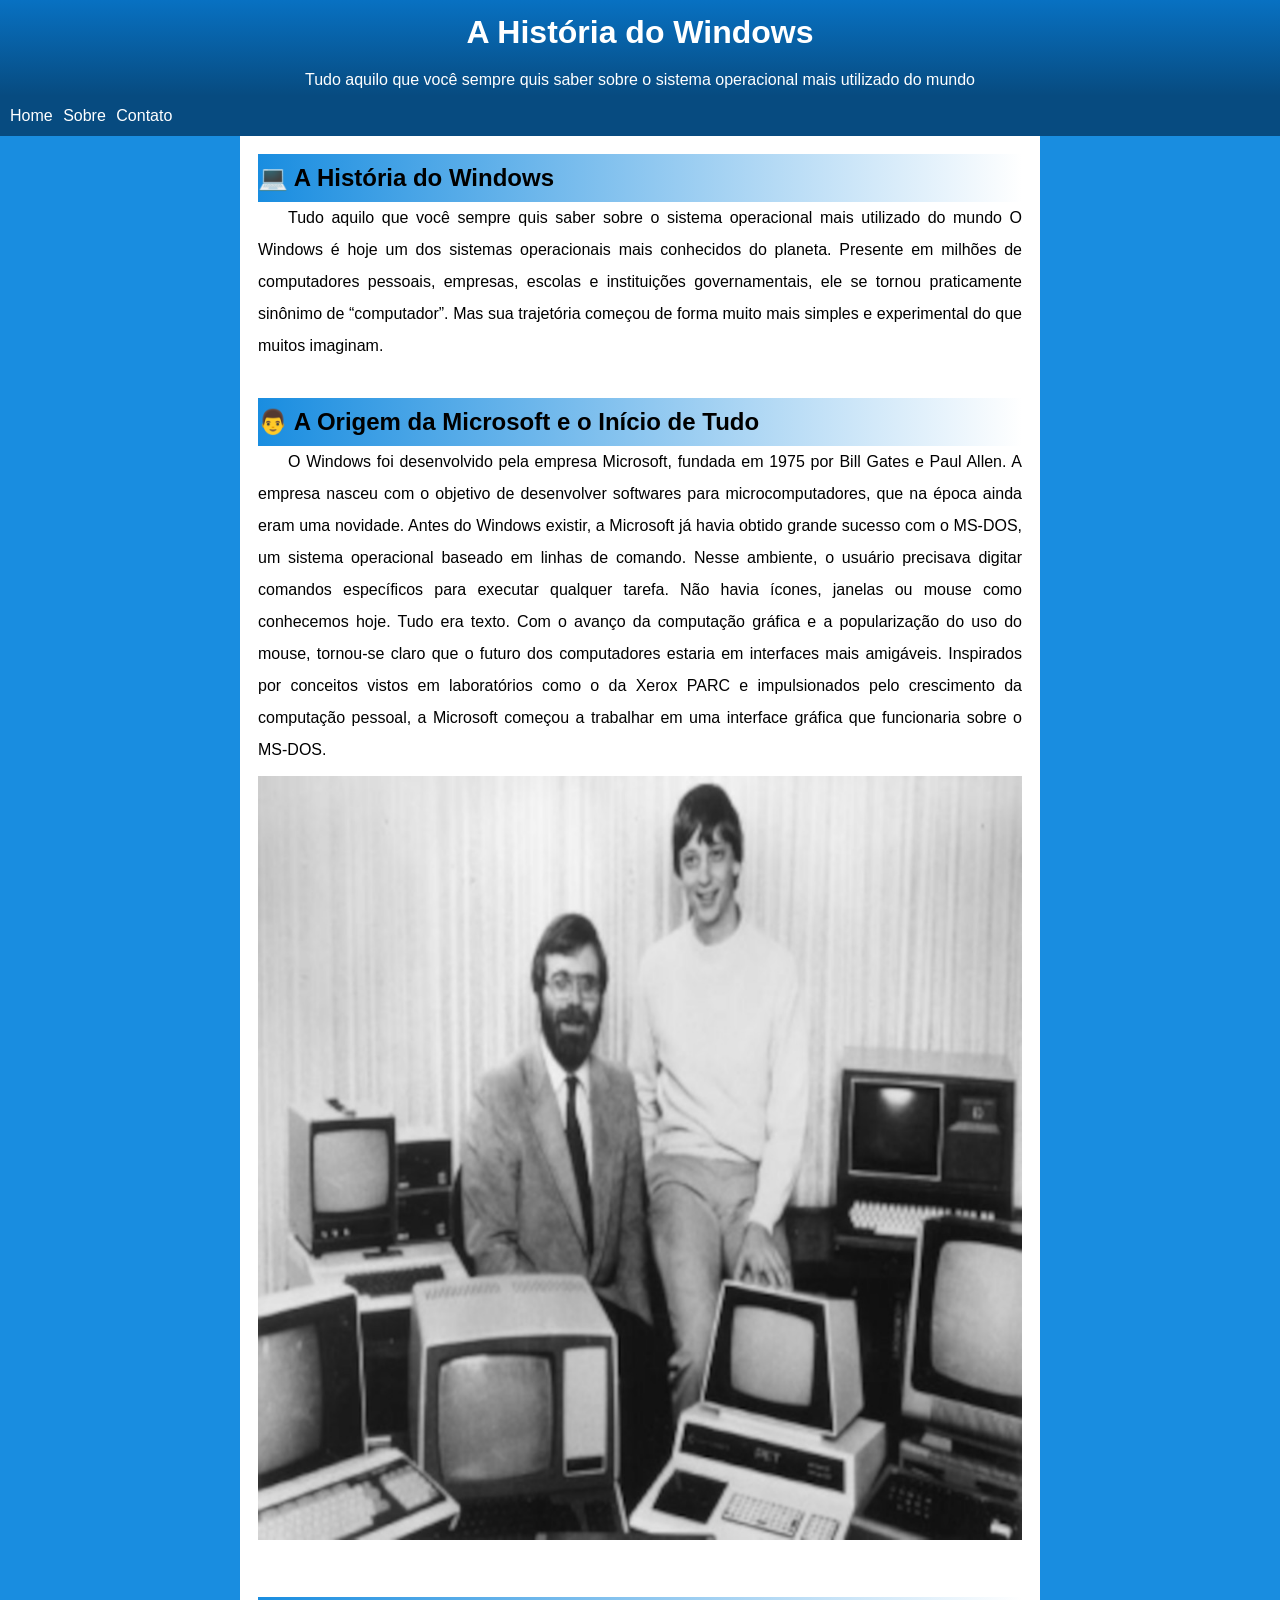
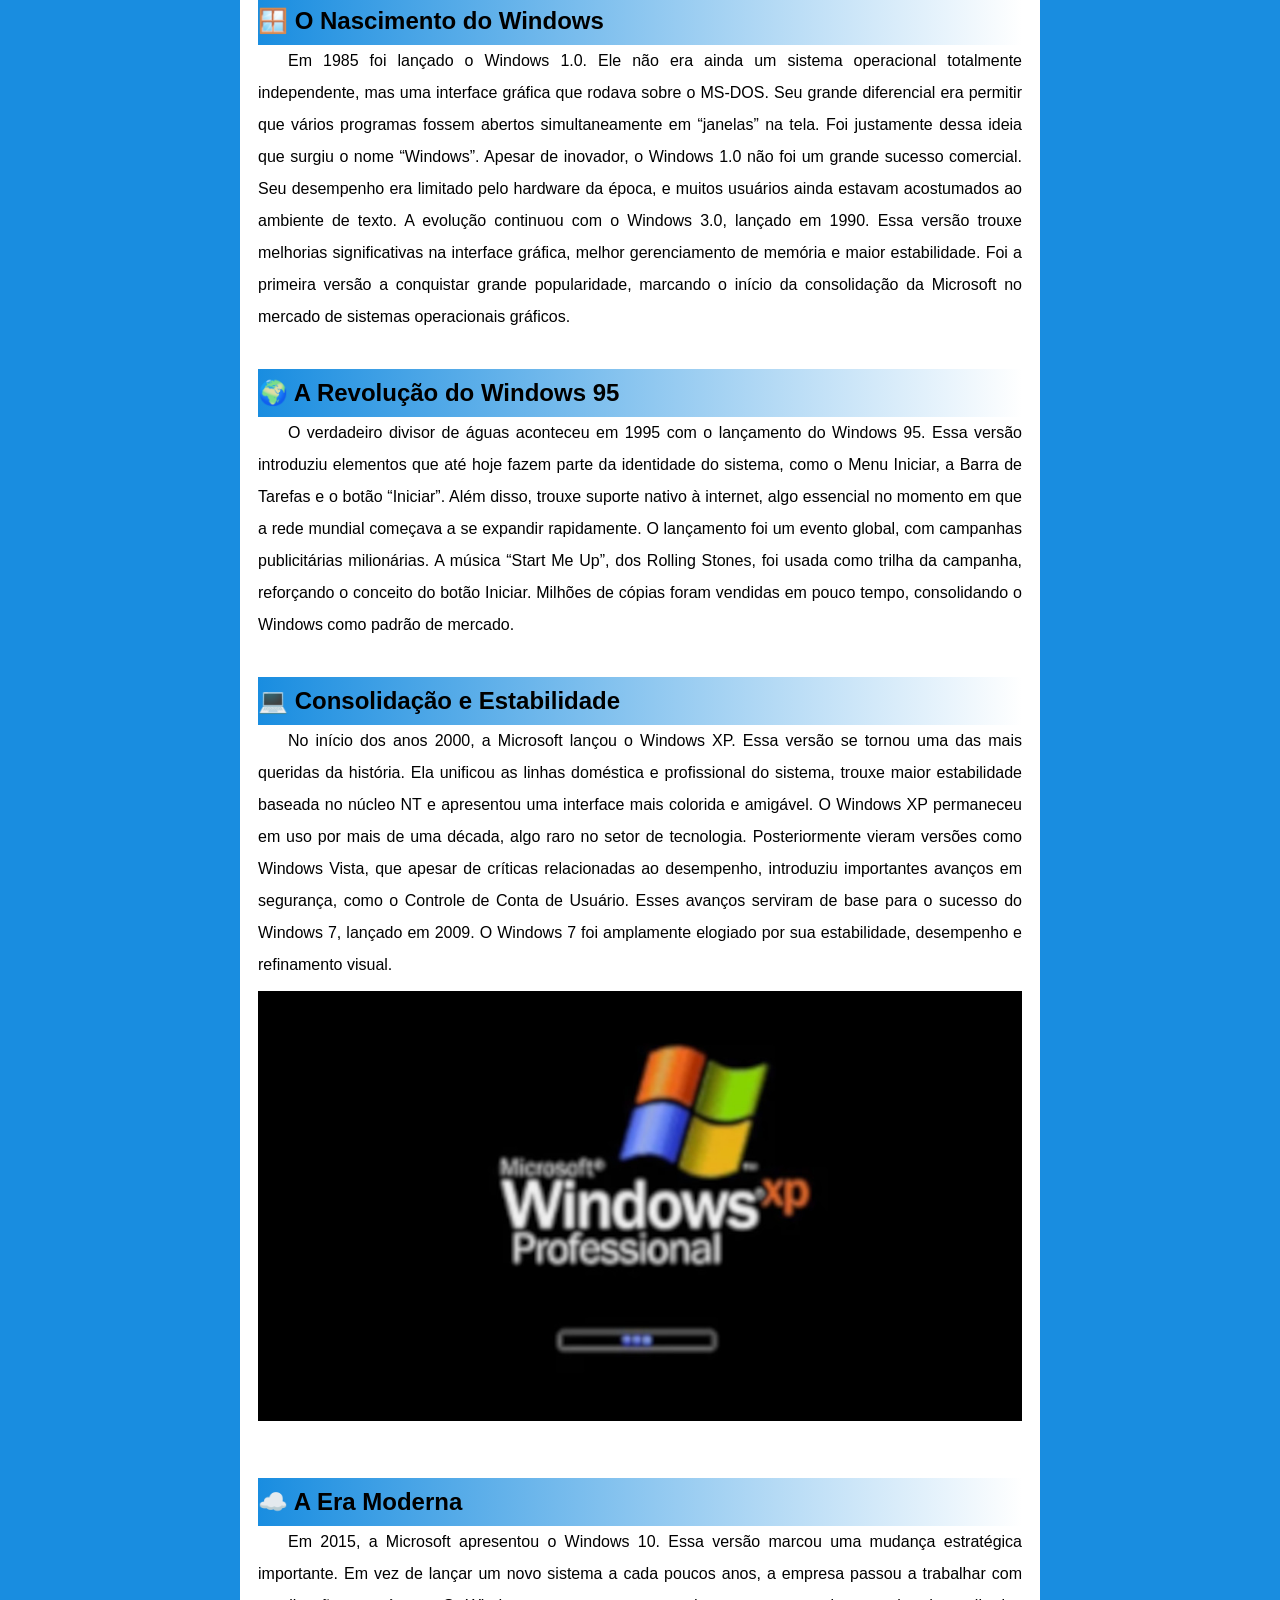
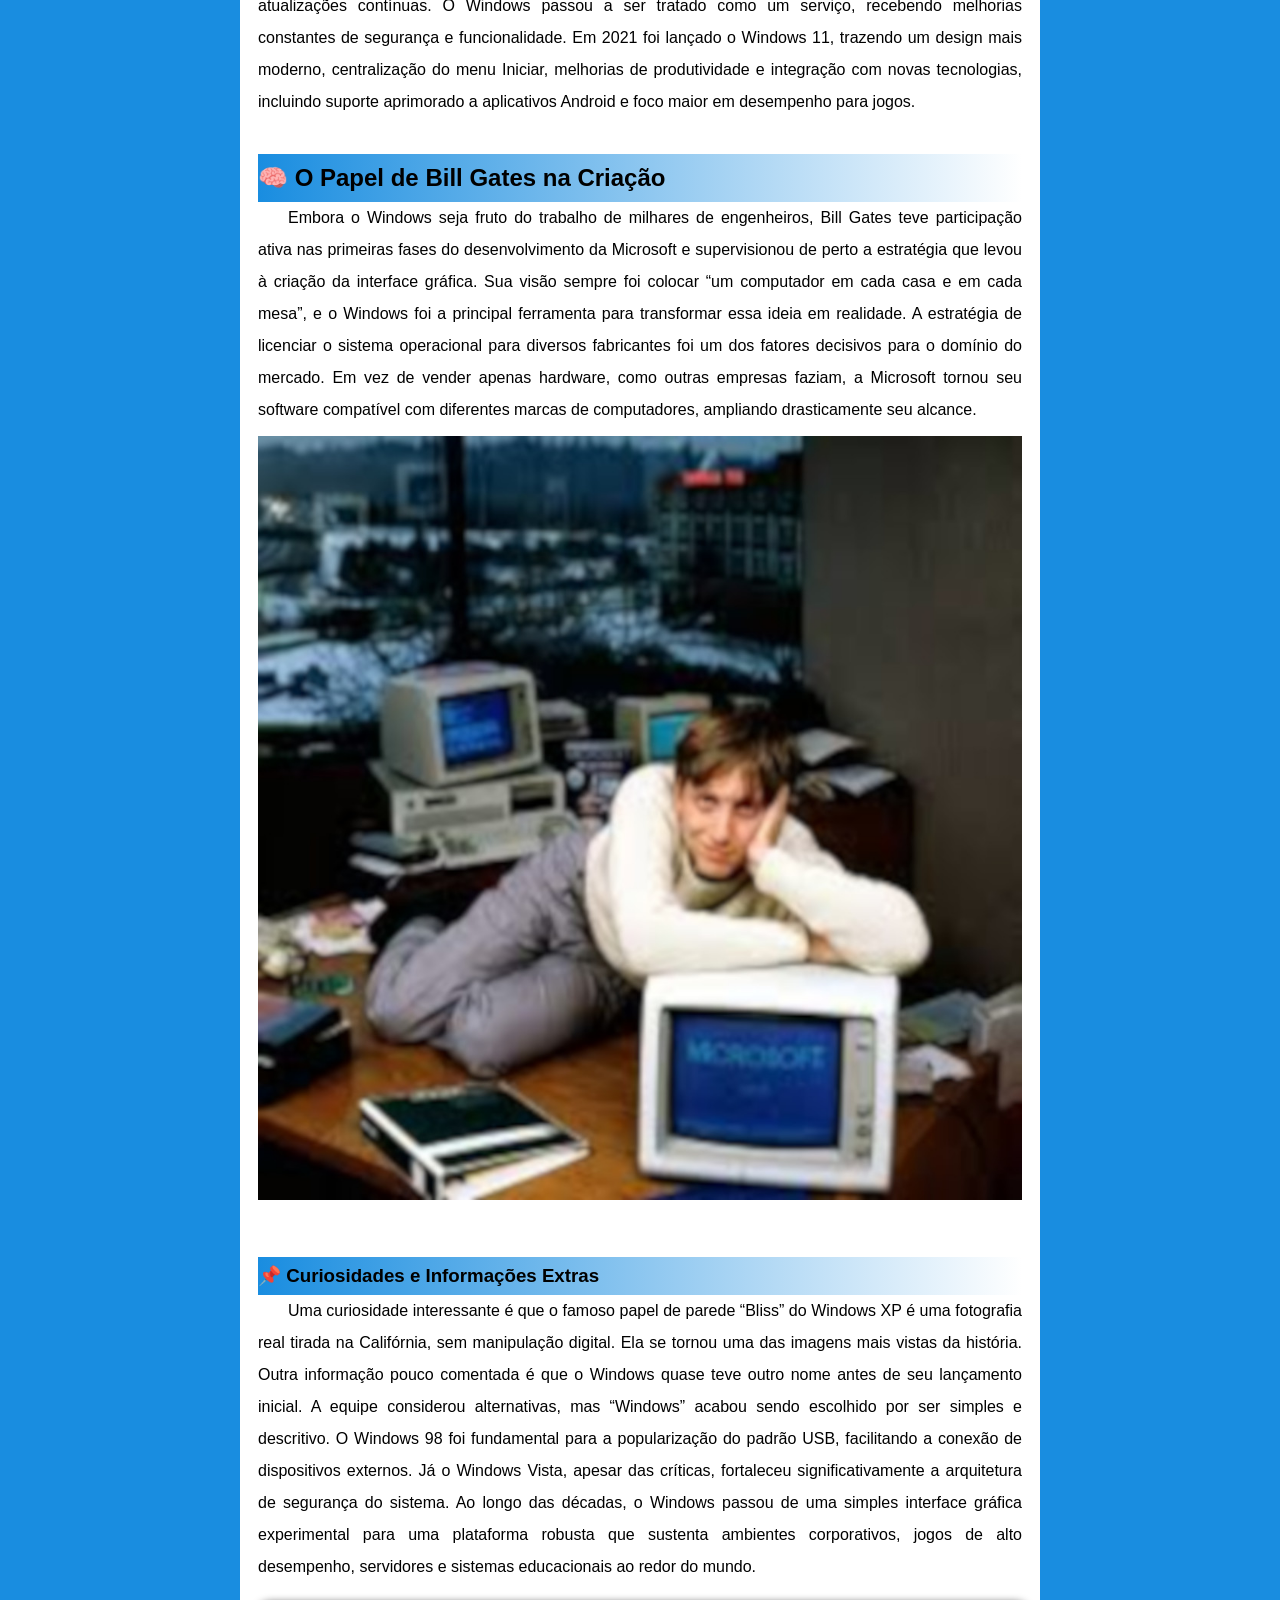
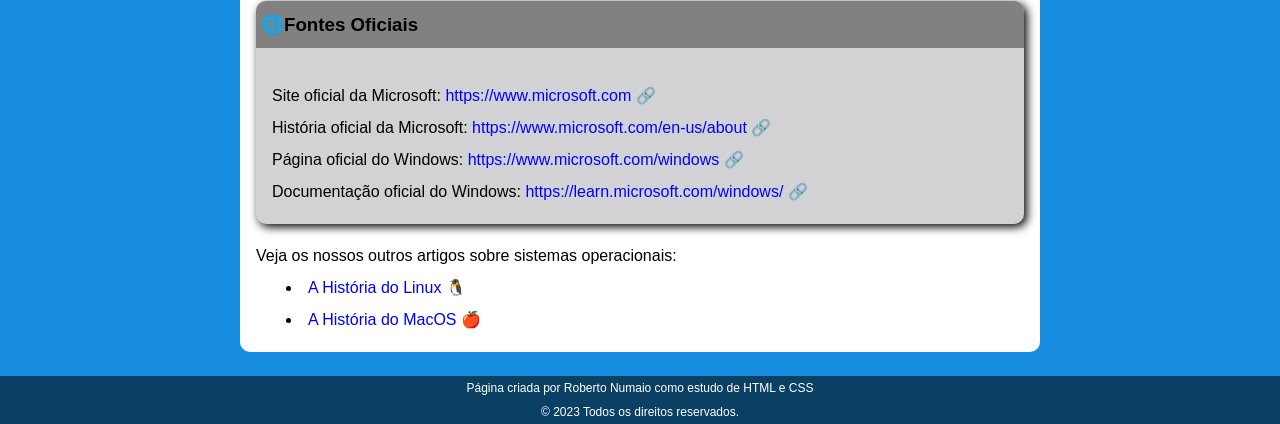
<file: index.html>
<!DOCTYPE html>
<html lang="pt">

<head>
    <meta charset="UTF-8">
    <meta name="viewport" content="width=device-width, initial-scale=1.0">
    <title>Historia do Windows</title>
    <link rel="shortcut icon" href="logos/windows_284.ico" type="image/x-icon">
    <link rel="stylesheet" href="estilos/style.css">
</head>

<body>
    <header class="principal" id="homew">
        <h1> A História do Windows</h1>
        <p>Tudo aquilo que você sempre quis saber sobre o sistema operacional mais utilizado do mundo</p>
    </header>
    <nav>
        <a href="#homew">Home</a>
        <a href="#aboutw">Sobre</a>
        <a href="#contactw">Contato</a>
    </nav>
    <main class="" id="aboutw">
        <section>
            <h1> &#x1F4BB; A História do Windows</h1>
            <p>
                Tudo aquilo que você sempre quis saber sobre o sistema operacional mais utilizado do mundo
                O Windows é hoje um dos sistemas operacionais mais conhecidos do planeta. Presente em milhões de
                computadores
                pessoais, empresas, escolas e instituições governamentais, ele se tornou praticamente sinônimo de
                “computador”.
                Mas sua trajetória começou de forma muito mais simples e experimental do que muitos imaginam.
            </p>
        </section>

        <section>
            <h2>&#x1F468; A Origem da Microsoft e o Início de Tudo</h2>
            <p>
                O Windows foi desenvolvido pela empresa Microsoft, fundada em 1975 por Bill Gates e Paul Allen. A
                empresa
                nasceu
                com o objetivo de desenvolver softwares para microcomputadores, que na época ainda eram uma novidade.
                Antes do Windows existir, a Microsoft já havia obtido grande sucesso com o MS-DOS, um sistema
                operacional
                baseado em linhas de comando. Nesse ambiente, o usuário precisava digitar comandos específicos para
                executar
                qualquer tarefa. Não havia ícones, janelas ou mouse como conhecemos hoje. Tudo era texto.
                Com o avanço da computação gráfica e a popularização do uso do mouse, tornou-se claro que o futuro dos
                computadores estaria em interfaces mais amigáveis. Inspirados por conceitos vistos em laboratórios como
                o da
                Xerox PARC e impulsionados pelo crescimento da computação pessoal, a Microsoft começou a trabalhar em
                uma
                interface gráfica que funcionaria sobre o MS-DOS.
            </p>
            <div>
                <picture>
                    <source media="(max-width: 300px)" srcset="imagens/windows/paul-bill-pq.jpg">
                    <source media="(max-width: 700px)" srcset="imagens/windows/paul-bill-m.jpg">
                    <img src="imagens/windows/paul-bill-g.jpg" alt="Foto de Bill Gates e Paul Allen">
                </picture>
            </div>
        </section>

        <section>
            <h2>&#x1FA9F; O Nascimento do Windows</h2>
            <p>
                Em 1985 foi lançado o Windows 1.0. Ele não era ainda um sistema operacional totalmente independente, mas
                uma
                interface gráfica que rodava sobre o MS-DOS. Seu grande diferencial era permitir que vários programas
                fossem
                abertos simultaneamente em “janelas” na tela. Foi justamente dessa ideia que surgiu o nome “Windows”.
                Apesar de inovador, o Windows 1.0 não foi um grande sucesso comercial. Seu desempenho era limitado pelo
                hardware
                da época, e muitos usuários ainda estavam acostumados ao ambiente de texto.
                A evolução continuou com o Windows 3.0, lançado em 1990. Essa versão trouxe melhorias significativas na
                interface gráfica, melhor gerenciamento de memória e maior estabilidade. Foi a primeira versão a
                conquistar
                grande popularidade, marcando o início da consolidação da Microsoft no mercado de sistemas operacionais
                gráficos.
            </p>
        </section>

        <section>
            <h2>&#x1F30D; A Revolução do Windows 95</h2>
            <p>
                O verdadeiro divisor de águas aconteceu em 1995 com o lançamento do Windows 95. Essa versão introduziu
                elementos
                que até hoje fazem parte da identidade do sistema, como o Menu Iniciar, a Barra de Tarefas e o botão
                “Iniciar”.
                Além disso, trouxe suporte nativo à internet, algo essencial no momento em que a rede mundial começava a
                se
                expandir rapidamente.
                O lançamento foi um evento global, com campanhas publicitárias milionárias. A música “Start Me Up”, dos
                Rolling
                Stones, foi usada como trilha da campanha, reforçando o conceito do botão Iniciar. Milhões de cópias
                foram
                vendidas em pouco tempo, consolidando o Windows como padrão de mercado.
            </p>
        </section>

        <section>
            <h2>&#x1F4BB; Consolidação e Estabilidade</h2>
            <p>
                No início dos anos 2000, a Microsoft lançou o Windows XP. Essa versão se tornou uma das mais queridas da
                história. Ela unificou as linhas doméstica e profissional do sistema, trouxe maior estabilidade baseada
                no
                núcleo NT e apresentou uma interface mais colorida e amigável. O Windows XP permaneceu em uso por mais
                de uma década, algo raro no setor de tecnologia.
                Posteriormente vieram versões como Windows Vista, que apesar de críticas relacionadas ao desempenho,
                introduziu
                importantes avanços em segurança, como o Controle de Conta de Usuário. Esses avanços serviram de base
                para o
                sucesso do Windows 7, lançado em 2009. O Windows 7 foi amplamente elogiado por sua estabilidade,
                desempenho e
                refinamento visual.
            </p>
            <div>
                <picture>
                    <source media="(max-width: 300px)" srcset="imagens/windows/xp-pq.jpg">
                    <source media="(max-width: 700px)" srcset="imagens/windows/xp-m.jpg">
                    <img src="imagens/windows/xp-g.jpg" alt="Foto de Bill Gates e Paul Allen">
                </picture>
            </div>
        </section>

        <section>
            <h2>&#x2601;&#xFE0F; A Era Moderna</h2>
            <p>
                Em 2015, a Microsoft apresentou o Windows 10. Essa versão marcou uma mudança estratégica importante. Em
                vez de
                lançar um novo sistema a cada poucos anos, a empresa passou a trabalhar com atualizações contínuas. O
                Windows
                passou a ser tratado como um serviço, recebendo melhorias constantes de segurança e funcionalidade.
                Em 2021 foi lançado o Windows 11, trazendo um design mais moderno, centralização do menu Iniciar,
                melhorias
                de
                produtividade e integração com novas tecnologias, incluindo suporte aprimorado a aplicativos Android e
                foco
                maior em desempenho para jogos.
            </p>
        </section>

        <section>
            <h2>&#x1F9E0; O Papel de Bill Gates na Criação</h2>
            <p>
                Embora o Windows seja fruto do trabalho de milhares de engenheiros, Bill Gates teve participação ativa
                nas
                primeiras fases do desenvolvimento da Microsoft e supervisionou de perto a estratégia que levou à
                criação da
                interface gráfica. Sua visão sempre foi colocar “um computador em cada casa e em cada mesa”, e o Windows
                foi
                a
                principal ferramenta para transformar essa ideia em realidade.
                A estratégia de licenciar o sistema operacional para diversos fabricantes foi um dos fatores decisivos
                para
                o
                domínio do mercado. Em vez de vender apenas hardware, como outras empresas faziam, a Microsoft tornou
                seu
                software compatível com diferentes marcas de computadores, ampliando drasticamente seu alcance.
            </p>
            <div>
                <picture>
                    <source media="(max-width: 300px)" srcset="imagens/windows/bill-pq.jpg">
                    <source media="(max-width: 700px)" srcset="imagens/windows/bill-m.jpg">
                    <img src="imagens/windows/bill-g.jpg" alt="Foto de Bill Gates e Paul Allen">
                </picture>
            </div>
        </section>

        <section>
            <h3>&#x1F4CC; Curiosidades e Informações Extras</h3>
            <p>
                Uma curiosidade interessante é que o famoso papel de parede “Bliss” do Windows XP é uma fotografia real
                tirada na Califórnia, sem manipulação digital. Ela se tornou uma das imagens mais vistas da história.
                Outra informação pouco comentada é que o Windows quase teve outro nome antes de seu lançamento inicial.
                A
                equipe considerou alternativas, mas “Windows” acabou sendo escolhido por ser simples e descritivo.
                O Windows 98 foi fundamental para a popularização do padrão USB, facilitando a conexão de dispositivos
                externos. Já o Windows Vista, apesar das críticas, fortaleceu significativamente a arquitetura de
                segurança
                do sistema.
                Ao longo das décadas, o Windows passou de uma simples interface gráfica experimental para uma plataforma
                robusta que sustenta ambientes corporativos, jogos de alto desempenho, servidores e sistemas
                educacionais ao
                redor do mundo.
            </p>
        </section>
        <article>
            <aside>
                <h3>&#x1F310;Fontes Oficiais</h3>
                <br>
                Site oficial da Microsoft:
                <a href="https://www.microsoft.com" target="_blank">https://www.microsoft.com</a>
                <br>
                História oficial da Microsoft:
                <a href="https://www.microsoft.com/en-us/about"
                    target="_blank">https://www.microsoft.com/en-us/about</a>
                <br>
                Página oficial do Windows:
                <a href="https://www.microsoft.com/windows" target="_blank">https://www.microsoft.com/windows</a>
                <br>
                Documentação oficial do Windows:
                <a href="https://learn.microsoft.com/windows/" target="_blank">https://learn.microsoft.com/windows/</a>
            </aside>
            Veja os nossos outros artigos sobre sistemas operacionais:
            <ul>
                <li><a href="linux.html">A História do Linux &#x1F427;</a></li>
                <li><a href="macos.html">A História do MacOS &#x1F34E;</a></li>
            </ul>
        </article>
    </main>

    <footer id="contactw">
        <p>Página criada por <a href="https://www.instagram.com/roberto_numaio?igsh=MWg4a3VtdHl4Mzs2aw%3D%3D">Roberto
                Numaio</a> como estudo de HTML e CSS</p>
        <p>&copy; 2023 Todos os direitos reservados.</p>
    </footer>
</body>

</html>
</file>
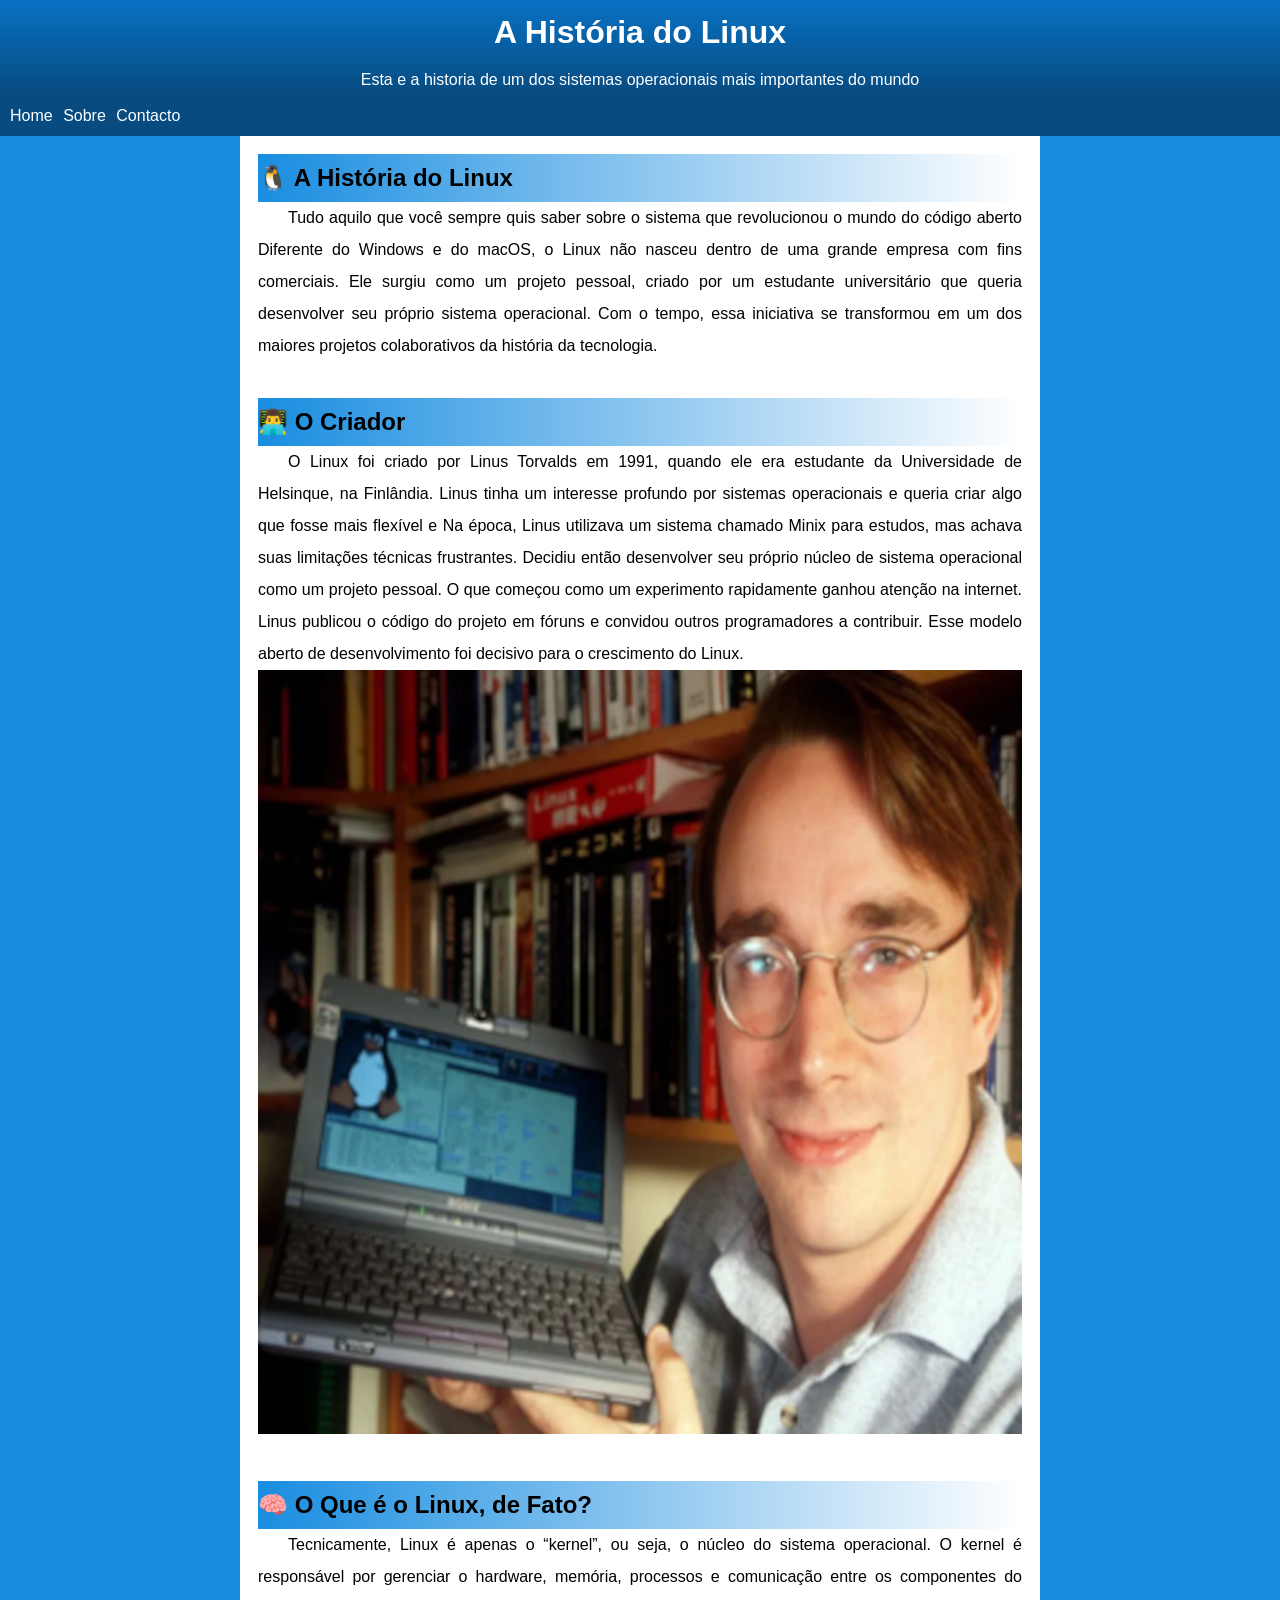
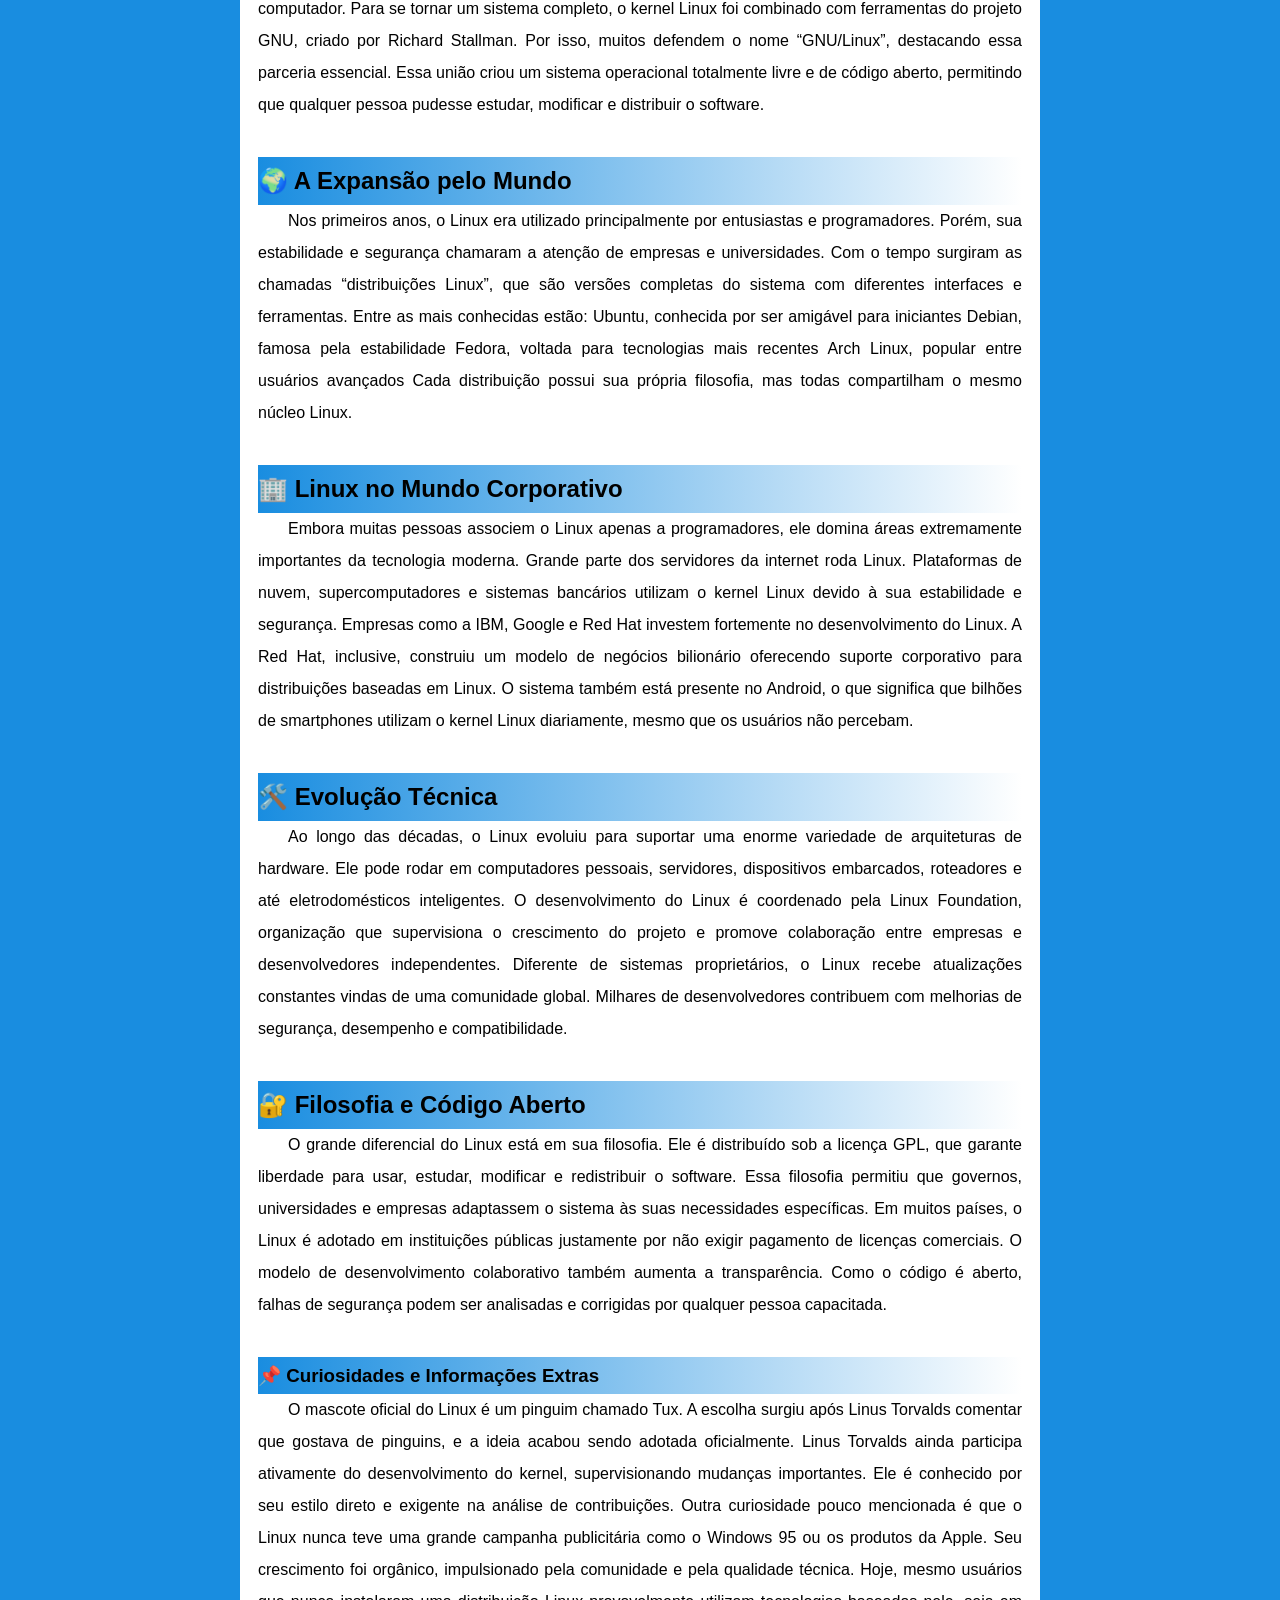
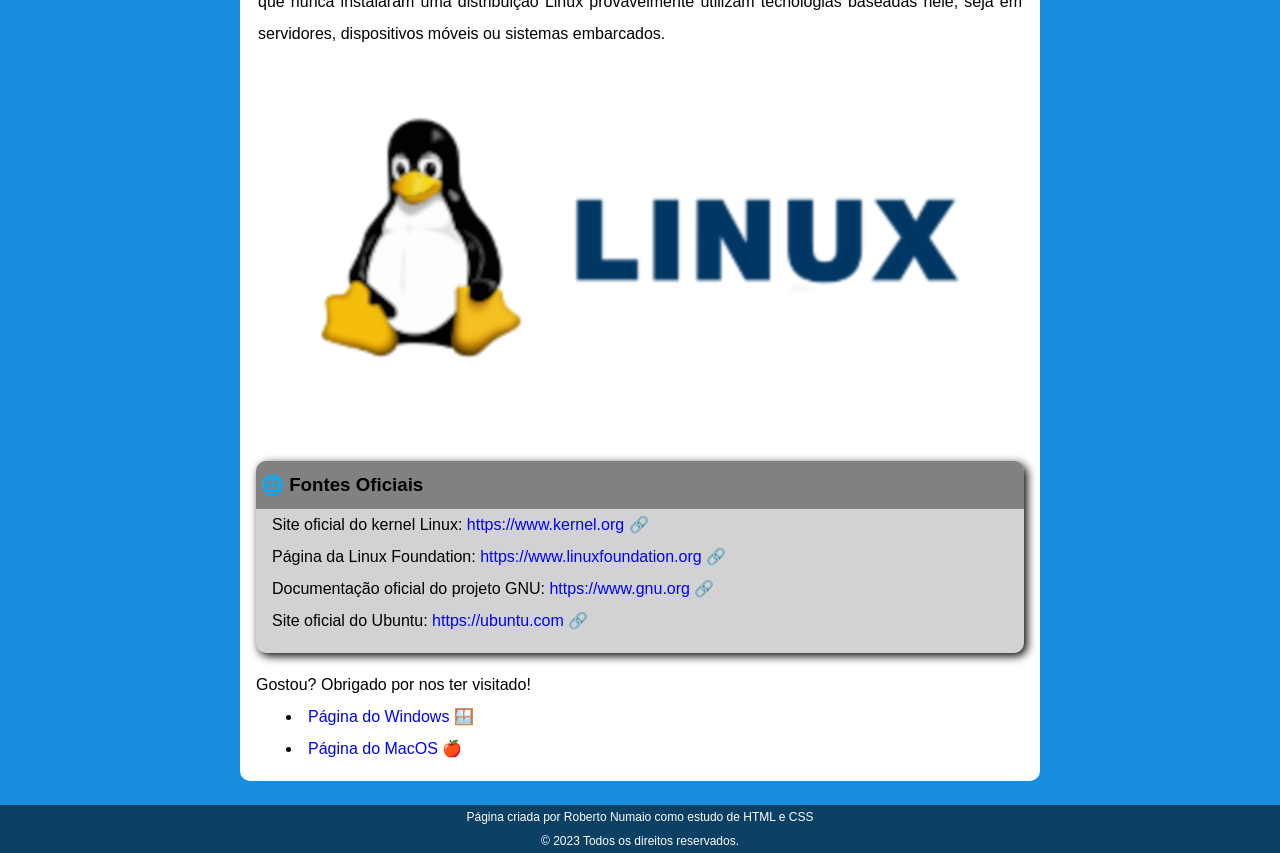
<file: linux.html>
<!DOCTYPE html>
<html lang="pt">

<head>
    <meta charset="UTF-8">
    <meta name="viewport" content="width=device-width, initial-scale=1.0">
    <title>Historia do Linux</title>
    <link rel="shortcut icon" href="logos/linux_penguin_animal_9362.ico" type="image/x-icon">
    <link rel="stylesheet" href="estilos/style.css">
</head>

<body>
    <header id="homel">
        <h1>A História do Linux</h1>
        <p>Esta e a historia de um dos sistemas operacionais mais importantes do mundo</p>
    </header>
    <nav>
        <a href="#homel">Home</a>
        <a href="#aboutl">Sobre</a>
        <a href="#contactl">Contacto</a>
    </nav>
    <main id="aboutl">
        <section>
            <h1>&#x1F427; A História do Linux</h1>
            <p>
                Tudo aquilo que você sempre quis saber sobre o sistema que revolucionou o mundo do código aberto
                Diferente do Windows e do macOS, o Linux não nasceu dentro de uma grande empresa com fins comerciais.
                Ele surgiu como um projeto pessoal, criado por um estudante universitário que queria desenvolver seu
                próprio sistema operacional. Com o tempo, essa iniciativa se transformou em um dos maiores projetos
                colaborativos da história da tecnologia.
            </p>
        </section>

        <section>
            <h2>&#x1F468;&#x200D;&#x1F4BB; O Criador</h2>
            <p>
                O Linux foi criado por Linus Torvalds em 1991, quando ele era estudante da Universidade de Helsinque, na
                Finlândia.
                Linus tinha um interesse profundo por sistemas operacionais e queria criar algo que fosse mais flexível
                e
                Na época, Linus utilizava um sistema chamado Minix para estudos, mas achava suas limitações técnicas
                frustrantes.
                Decidiu então desenvolver seu próprio núcleo de sistema operacional como um projeto pessoal.
                O que começou como um experimento rapidamente ganhou atenção na internet. Linus publicou o código do
                projeto
                em fóruns e convidou outros programadores a contribuir. Esse modelo aberto de desenvolvimento foi
                decisivo para o crescimento do Linux.
            </p>
            <picture>
                <source media="(max-width: 300px)" srcset="imagens/linux/torvald-pq.jpg">
                <source media="(max-width: 700px)" srcset="imagens/linux/torvald-m.jpg">
                <img src="imagens/linux/torvald-g.jpg" alt="Foto de Linus Torvalds">
            </picture>
        </section>

        <section>
            <h2>&#x1F9E0; O Que é o Linux, de Fato?</h2>
            <p>
                Tecnicamente, Linux é apenas o “kernel”, ou seja, o núcleo do sistema operacional. O kernel é
                responsável por
                gerenciar o hardware, memória, processos e comunicação entre os componentes do computador.
                Para se tornar um sistema completo, o kernel Linux foi combinado com ferramentas do projeto GNU, criado
                por Richard Stallman. Por isso, muitos defendem o nome “GNU/Linux”, destacando essa parceria essencial.
                Essa união criou um sistema operacional totalmente livre e de código aberto, permitindo que qualquer
                pessoa pudesse estudar, modificar e distribuir o software.
            </p>
        </section>

        <section>
            <h2>&#x1F30D; A Expansão pelo Mundo</h2>
            <p>
                Nos primeiros anos, o Linux era utilizado principalmente por entusiastas e programadores. Porém, sua
                estabilidade e
                segurança chamaram a atenção de empresas e universidades.
                Com o tempo surgiram as chamadas “distribuições Linux”, que são versões completas do sistema com
                diferentes
                interfaces e ferramentas. Entre as mais conhecidas estão:
                Ubuntu, conhecida por ser amigável para iniciantes
                Debian, famosa pela estabilidade
                Fedora, voltada para tecnologias mais recentes
                Arch Linux, popular entre usuários avançados
                Cada distribuição possui sua própria filosofia, mas todas compartilham o mesmo núcleo Linux.
            </p>
        </section>

        <section>
            <h2>&#x1F3E2; Linux no Mundo Corporativo</h2>
            <p>
                Embora muitas pessoas associem o Linux apenas a programadores, ele domina áreas extremamente importantes
                da
                tecnologia moderna.
                Grande parte dos servidores da internet roda Linux. Plataformas de nuvem, supercomputadores e sistemas
                bancários
                utilizam o kernel Linux devido à sua estabilidade e segurança.
                Empresas como a IBM, Google e Red Hat investem fortemente no desenvolvimento do Linux. A Red Hat,
                inclusive,
                construiu um modelo de negócios bilionário oferecendo suporte corporativo para distribuições baseadas em
                Linux.
                O sistema também está presente no Android, o que significa que bilhões de smartphones utilizam o kernel
                Linux
                diariamente, mesmo que os usuários não percebam.
            </p>
        </section>

        <section>
            <h2>&#x1F6E0;&#xFE0F; Evolução Técnica</h2>
            <p>
                Ao longo das décadas, o Linux evoluiu para suportar uma enorme variedade de arquiteturas de hardware.
                Ele
                pode rodar
                em computadores pessoais, servidores, dispositivos embarcados, roteadores e até eletrodomésticos
                inteligentes.
                O desenvolvimento do Linux é coordenado pela Linux Foundation, organização que supervisiona o
                crescimento do
                projeto
                e promove colaboração entre empresas e desenvolvedores independentes.
                Diferente de sistemas proprietários, o Linux recebe atualizações constantes vindas de uma comunidade
                global.
                Milhares de desenvolvedores contribuem com melhorias de segurança, desempenho e compatibilidade.
            </p>
        </section>

        <section>
            <h2>&#x1F510; Filosofia e Código Aberto</h2>
            <p>
                O grande diferencial do Linux está em sua filosofia. Ele é distribuído sob a licença GPL, que garante
                liberdade para
                usar, estudar, modificar e redistribuir o software.
                Essa filosofia permitiu que governos, universidades e empresas adaptassem o sistema às suas necessidades
                específicas. Em muitos países, o Linux é adotado em instituições públicas justamente por não exigir
                pagamento de
                licenças comerciais.
                O modelo de desenvolvimento colaborativo também aumenta a transparência. Como o código é aberto, falhas
                de
                segurança
                podem ser analisadas e corrigidas por qualquer pessoa capacitada.
            </p>

        </section>
        <section>
            <h3>&#x1F4CC; Curiosidades e Informações Extras</h3>
            <p>
                O mascote oficial do Linux é um pinguim chamado Tux. A escolha surgiu após Linus Torvalds comentar que
                gostava de
                pinguins, e a ideia acabou sendo adotada oficialmente.
                Linus Torvalds ainda participa ativamente do desenvolvimento do kernel, supervisionando mudanças
                importantes. Ele é
                conhecido por seu estilo direto e exigente na análise de contribuições.
                Outra curiosidade pouco mencionada é que o Linux nunca teve uma grande campanha publicitária como o
                Windows
                95 ou os
                produtos da Apple. Seu crescimento foi orgânico, impulsionado pela comunidade e pela qualidade técnica.
                Hoje, mesmo usuários que nunca instalaram uma distribuição Linux provavelmente utilizam tecnologias
                baseadas
                nele,
                seja em servidores, dispositivos móveis ou sistemas embarcados.
            </p>
            <picture>
                <source media="(max-width: 300px)" srcset="imagens/linux/linux-pq.png">
                <source media="(max-width: 700px)" srcset="imagens/linux/linux-m.png">
                <img src="imagens/linux/linux-g.png" alt="Foto de Tux, mascote do Linux">
            </picture>
        </section>
        <article>
            <aside>
                <h3>&#x1F310; Fontes Oficiais</h3>
                Site oficial do kernel Linux:
                <a href="https://www.kernel.org" target="_blank" rel="external">https://www.kernel.org</a>
                <br>
                Página da Linux Foundation:
                <a href="https://www.linuxfoundation.org" target="_blank" rel="external">https://www.linuxfoundation.org</a>
                <br>
                Documentação oficial do projeto GNU:
                <a href="https://www.gnu.org" target="_blank" rel="external">https://www.gnu.org</a>
                <br>
                Site oficial do Ubuntu:
                <a href="https://ubuntu.com" target="_blank" rel="external">https://ubuntu.com</a>
            </aside>
            Gostou? Obrigado por nos ter visitado!
            <ul>
                <li><a href="index.html" target="_self" rel="prev">Página do Windows &#x1FA9F;</a></li>
                <li><a href="macos.html" target="_self" rel="next">Página do MacOS &#x1F34E;</a></li>
            </ul>
        </article>

    </main>
    <footer id="contactl">
        <p>Página criada por <a href="https://www.instagram.com/roberto_numaio?igsh=MWg4a3VtdHl4Mzs2aw%3D%3D">Roberto Numaio</a> como estudo de HTML e CSS</p>
        <p>&copy; 2023 Todos os direitos reservados.</p>
    </footer>
</body>

</html>
</file>
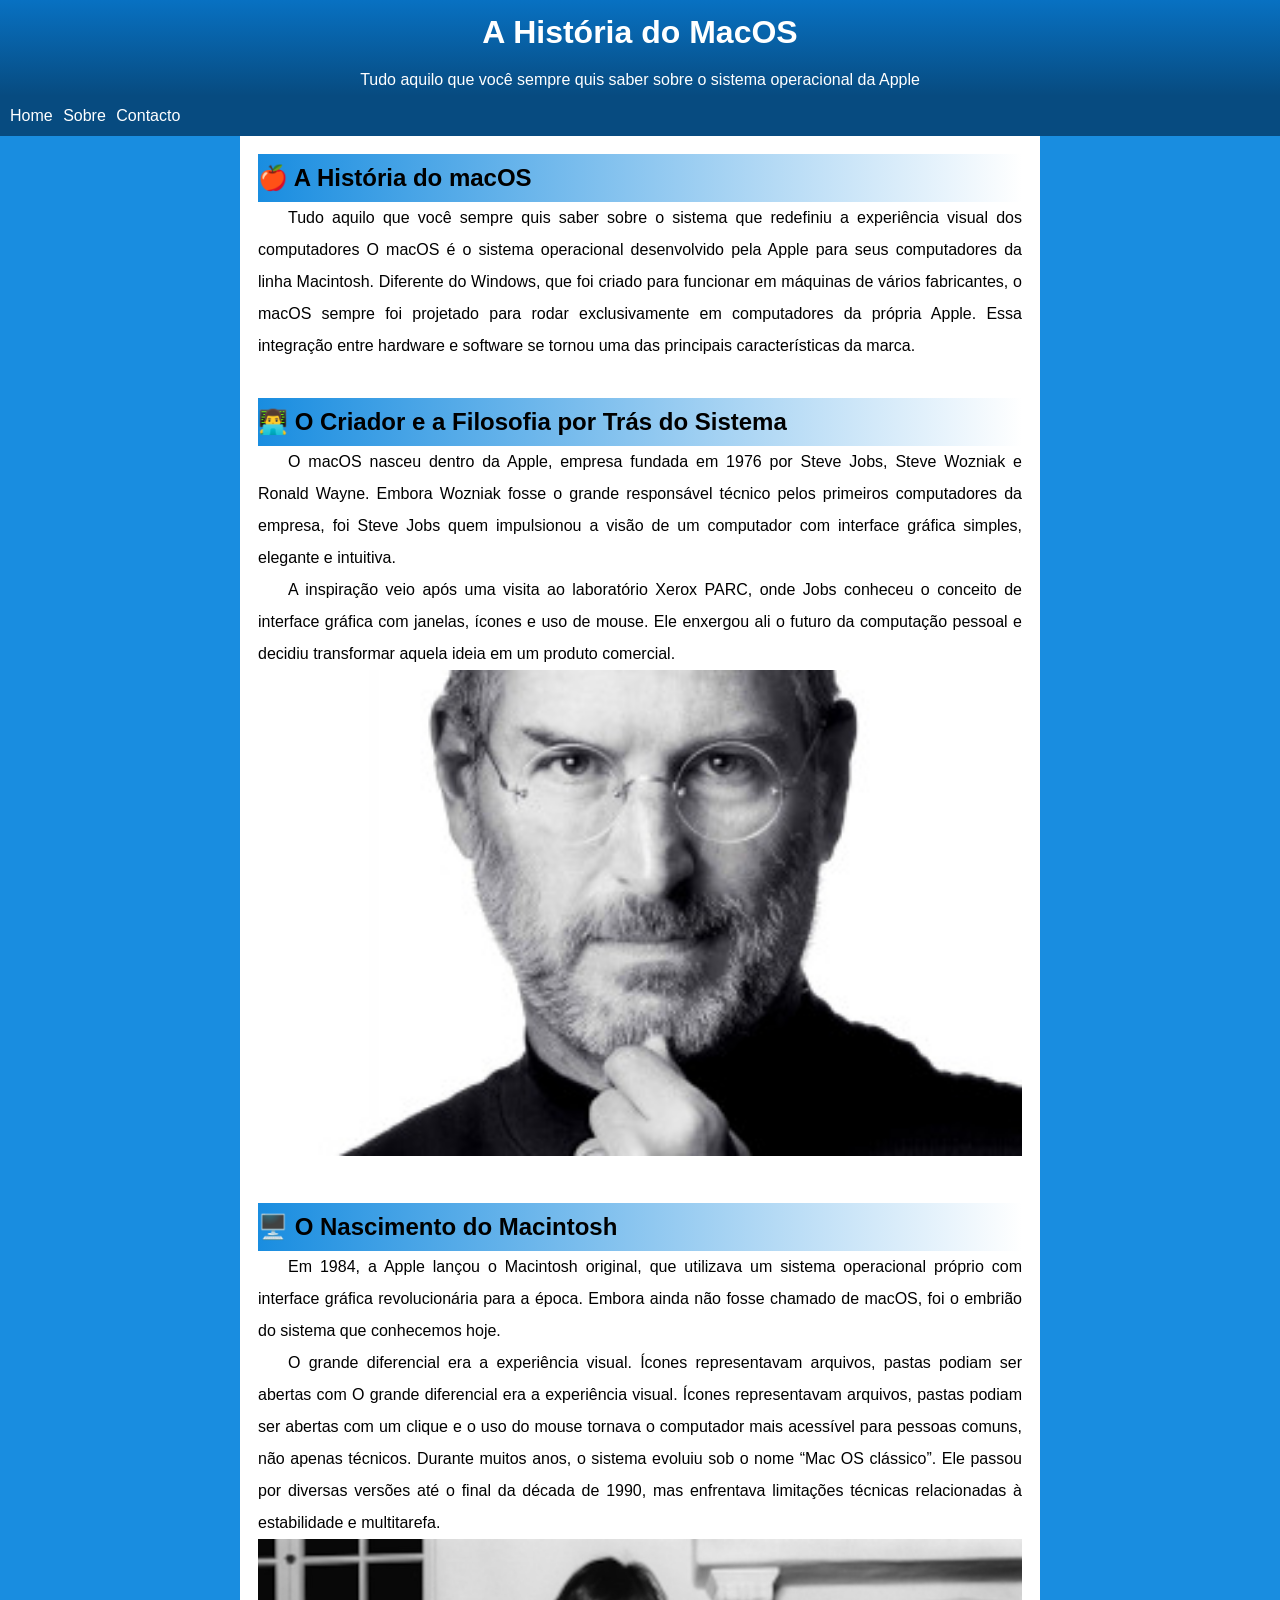
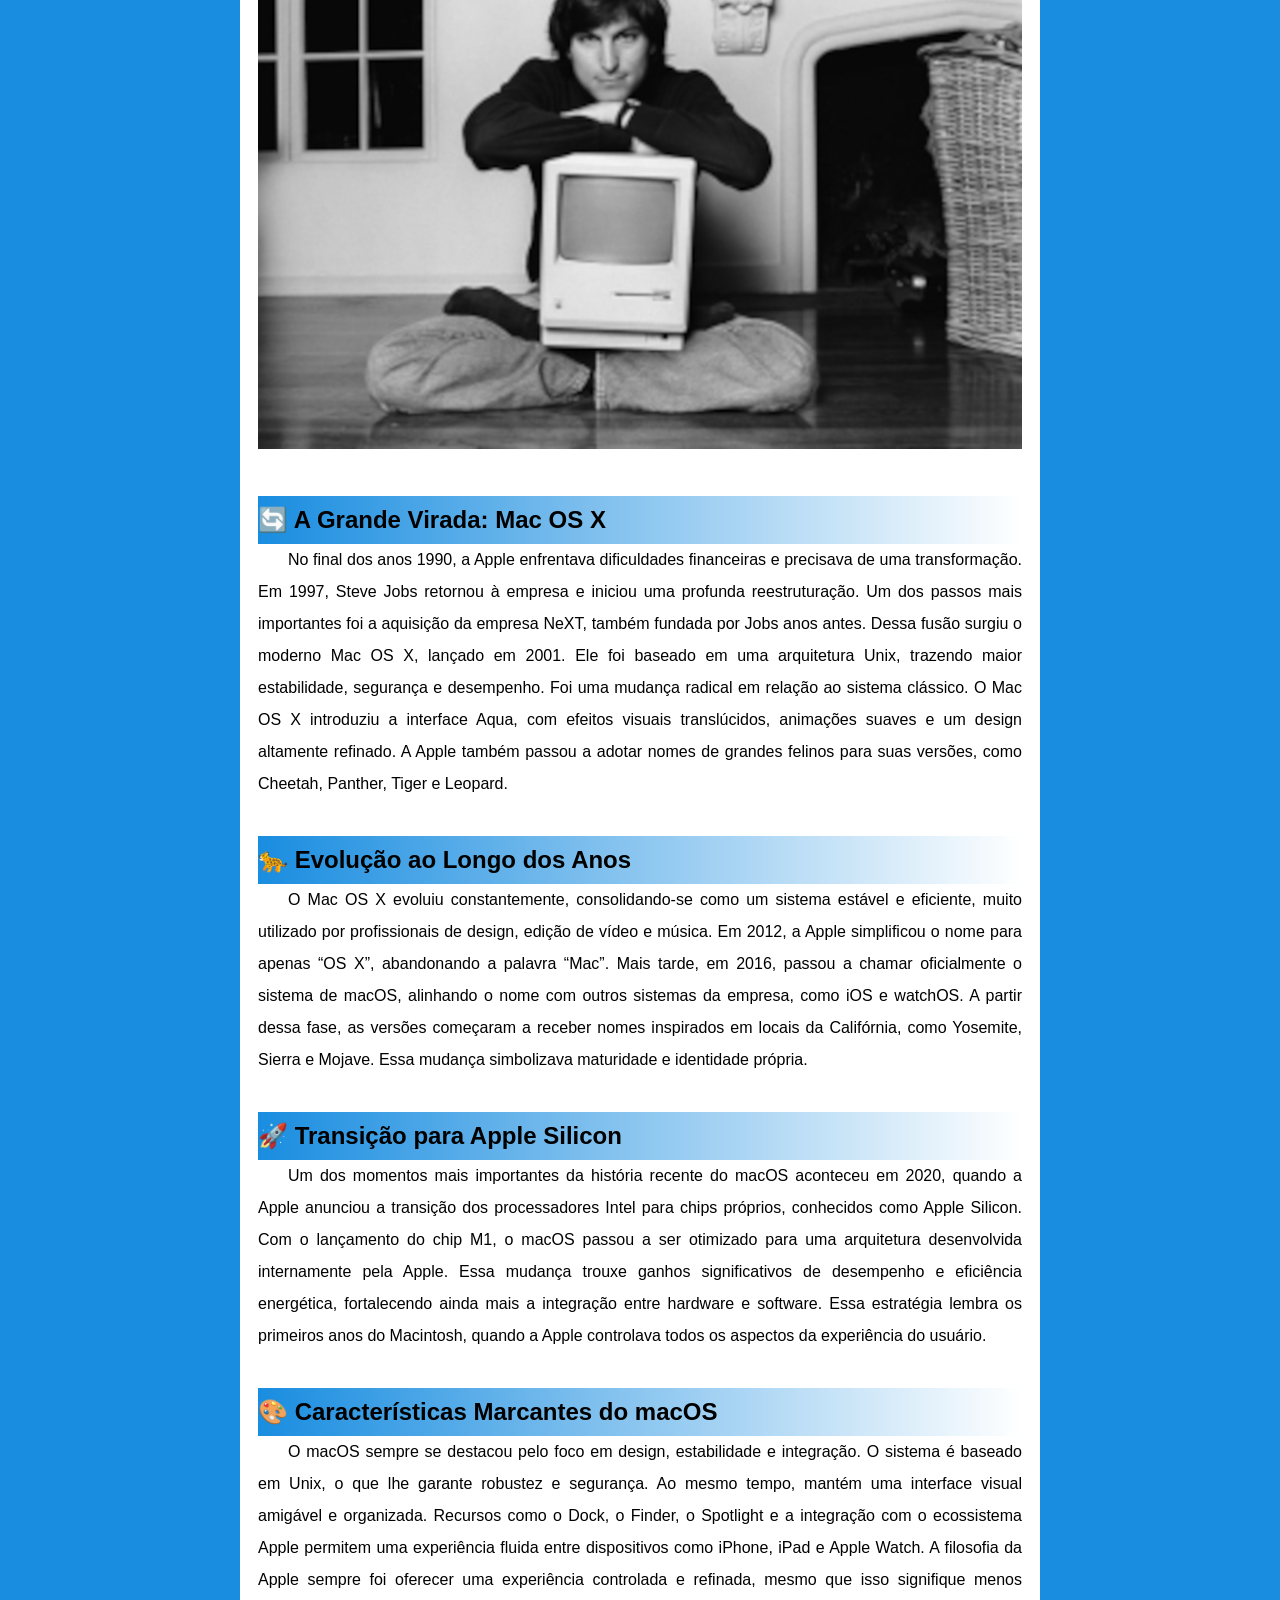
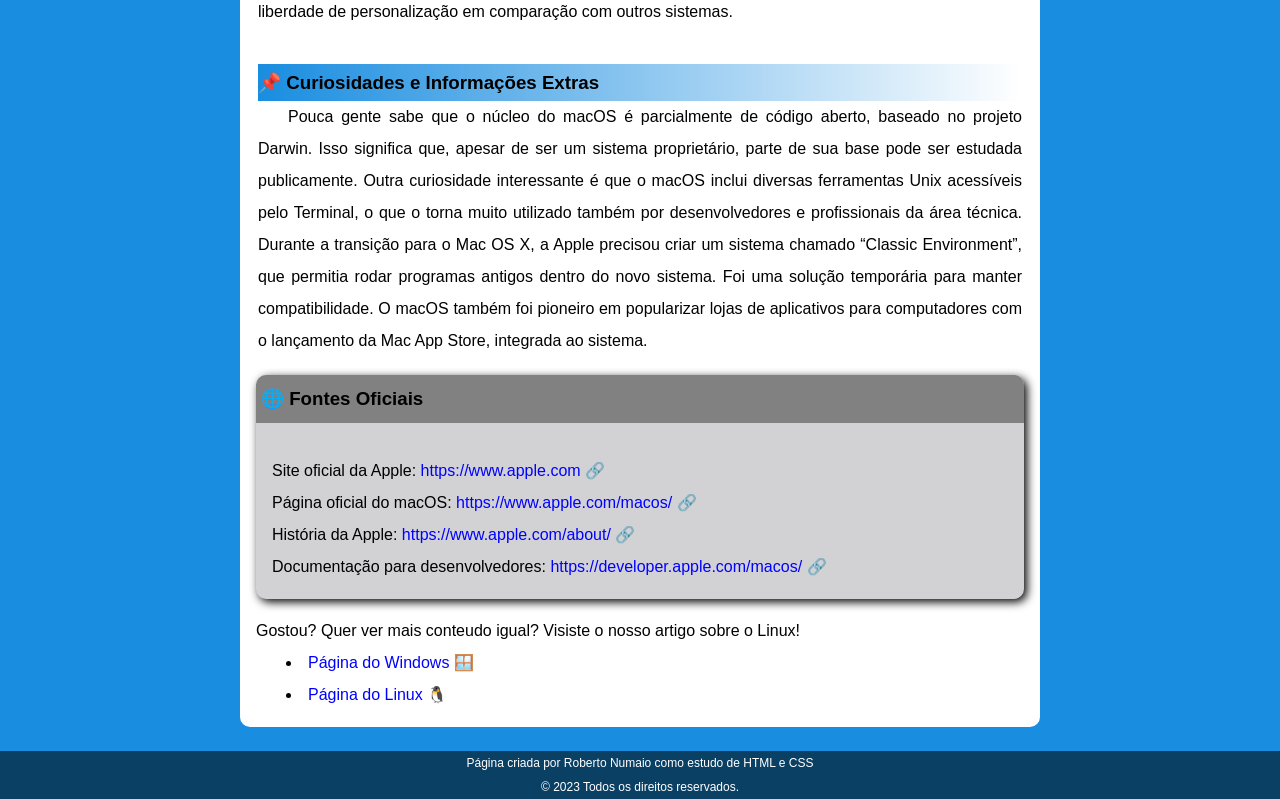
<file: macos.html>
<!DOCTYPE html>
<html lang="pt">

<head>
    <meta charset="UTF-8">
    <meta name="viewport" content="width=device-width, initial-scale=1.0">
    <title>Historia do MacOS</title>
    <link rel="shortcut icon" href="logos/APPLE_icon-icons.com_65545.ico" type="image/x-icon">
    <link rel="stylesheet" href="estilos/style.css">
</head>

<body>
    <header id="homem">
        <h1>A História do MacOS</h1>
        <p>Tudo aquilo que você sempre quis saber sobre o sistema operacional da Apple</p>
    </header>
    <nav>
        <a href="#homem">Home</a>
        <a href="#aboutm">Sobre</a>
        <a href="#contactm">Contacto</a>
    </nav>
    <main id="aboutm">
        <section>
            <h1>&#x1F34E; A História do macOS</h1>
            <p>
                Tudo aquilo que você sempre quis saber sobre o sistema que redefiniu a experiência visual dos
                computadores
                O macOS é o sistema operacional desenvolvido pela Apple para seus computadores da linha Macintosh.
                Diferente
                do
                Windows, que foi criado para funcionar em máquinas de vários fabricantes, o macOS sempre foi projetado
                para
                rodar exclusivamente em computadores da própria Apple. Essa integração entre hardware e software se
                tornou
                uma
                das principais características da marca.
            </p>
        </section>

        <section>
            <h2>&#x1F468;&#x200D;&#x1F4BB; O Criador e a Filosofia por Trás do Sistema</h2>
            <p>
                O macOS nasceu dentro da Apple, empresa fundada em 1976 por Steve Jobs, Steve Wozniak e Ronald Wayne.
                Embora
                Wozniak fosse o grande responsável técnico pelos primeiros computadores da empresa, foi Steve Jobs quem
                impulsionou a visão de um computador com interface gráfica simples, elegante e intuitiva.
            </p>
            <p>
                A inspiração veio após uma visita ao laboratório Xerox PARC, onde Jobs conheceu o conceito de interface
                gráfica
                com janelas, ícones e uso de mouse. Ele enxergou ali o futuro da computação pessoal e decidiu
                transformar
                aquela
                ideia em um produto comercial.
            </p>

            <picture>
                <source media="(max-width: 300px)" srcset="imagens/macos/Steve-Jobs-pq.jpg">
                <source media="(max-width: 700px)" srcset="imagens/macos/Steve-Jobs-m.jpg">
                <img src="imagens/macos/Steve-Jobs-g.jpg" alt="Foto de Bill Gates e Paul Allen">
            </picture>
        </section>

        <section>
            <h2>&#x1F5A5;&#xFE0F; O Nascimento do Macintosh</h2>
            <p>
                Em 1984, a Apple lançou o Macintosh original, que utilizava um sistema operacional próprio com interface
                gráfica
                revolucionária para a época. Embora ainda não fosse chamado de macOS, foi o embrião do sistema que
                conhecemos
                hoje.
            </p>
            <p>
                O grande diferencial era a experiência visual. Ícones representavam arquivos, pastas podiam ser abertas
                com
                O grande diferencial era a experiência visual. Ícones representavam arquivos, pastas podiam ser abertas
                com
                um
                clique e o uso do mouse tornava o computador mais acessível para pessoas comuns, não apenas técnicos.
                Durante muitos anos, o sistema evoluiu sob o nome “Mac OS clássico”. Ele passou por diversas versões até
                o
                final
                da década de 1990, mas enfrentava limitações técnicas relacionadas à estabilidade e multitarefa.
            </p>
            <picture>
                <source media="(max-width: 300px)" srcset="imagens/macos/macintosh-pq.jpg">
                <source media="(max-width: 700px)" srcset="imagens/macos/macintosh-m.jpg">
                <img src="imagens/macos/macintosh-g.jpg" alt="Foto de Bill Gates e Paul Allen">
            </picture> 
            
        </section>

        <section>
            <h2>&#x1F504; A Grande Virada: Mac OS X</h2>
            <p>
                No final dos anos 1990, a Apple enfrentava dificuldades financeiras e precisava de uma transformação. Em
                1997,
                Steve Jobs retornou à empresa e iniciou uma profunda reestruturação. Um dos passos mais importantes foi
                a
                aquisição da empresa NeXT, também fundada por Jobs anos antes.
                Dessa fusão surgiu o moderno Mac OS X, lançado em 2001. Ele foi baseado em uma arquitetura Unix,
                trazendo
                maior
                estabilidade, segurança e desempenho. Foi uma mudança radical em relação ao sistema clássico.
                O Mac OS X introduziu a interface Aqua, com efeitos visuais translúcidos, animações suaves e um design
                altamente
                refinado. A Apple também passou a adotar nomes de grandes felinos para suas versões, como Cheetah,
                Panther,
                Tiger e Leopard.
            </p>
        </section>

        <section>
            <h2>&#x1F406; Evolução ao Longo dos Anos</h2>
            <p>
                O Mac OS X evoluiu constantemente, consolidando-se como um sistema estável e eficiente, muito utilizado
                por
                profissionais de design, edição de vídeo e música.
                Em 2012, a Apple simplificou o nome para apenas “OS X”, abandonando a palavra “Mac”. Mais tarde, em
                2016,
                passou
                a chamar oficialmente o sistema de macOS, alinhando o nome com outros sistemas da empresa, como iOS e
                watchOS.
                A partir dessa fase, as versões começaram a receber nomes inspirados em locais da Califórnia, como
                Yosemite,
                Sierra e Mojave. Essa mudança simbolizava maturidade e identidade própria.
            </p>
        </section>

        <section>
            <h2>&#x1F680; Transição para Apple Silicon</h2>
            <p>
                Um dos momentos mais importantes da história recente do macOS aconteceu em 2020, quando a Apple anunciou
                a
                transição dos processadores Intel para chips próprios, conhecidos como Apple Silicon.
                Com o lançamento do chip M1, o macOS passou a ser otimizado para uma arquitetura desenvolvida
                internamente
                pela
                Apple. Essa mudança trouxe ganhos significativos de desempenho e eficiência energética, fortalecendo
                ainda
                mais
                a integração entre hardware e software.
                Essa estratégia lembra os primeiros anos do Macintosh, quando a Apple controlava todos os aspectos da
                experiência do usuário.
            </p>
        </section>

        <section>
            <h2>&#x1F3A8; Características Marcantes do macOS</h2>
            <p>
                O macOS sempre se destacou pelo foco em design, estabilidade e integração. O sistema é baseado em Unix,
                o
                que
                lhe garante robustez e segurança. Ao mesmo tempo, mantém uma interface visual amigável e organizada.
                Recursos como o Dock, o Finder, o Spotlight e a integração com o ecossistema Apple permitem uma
                experiência
                fluida entre dispositivos como iPhone, iPad e Apple Watch.
                A filosofia da Apple sempre foi oferecer uma experiência controlada e refinada, mesmo que isso
                signifique
                menos
                liberdade de personalização em comparação com outros sistemas.
            </p>
        </section>

        <section>
            <p>
            <h3>&#x1F4CC; Curiosidades e Informações Extras</h3>
            </p>
            <p>
                Pouca gente sabe que o núcleo do macOS é parcialmente de código aberto, baseado no projeto Darwin. Isso
                significa que, apesar de ser um sistema proprietário, parte de sua base pode ser estudada publicamente.
                Outra curiosidade interessante é que o macOS inclui diversas ferramentas Unix acessíveis pelo Terminal,
                o
                que o
                torna muito utilizado também por desenvolvedores e profissionais da área técnica.
                Durante a transição para o Mac OS X, a Apple precisou criar um sistema chamado “Classic Environment”,
                que
                permitia rodar programas antigos dentro do novo sistema. Foi uma solução temporária para manter
                compatibilidade.
                O macOS também foi pioneiro em popularizar lojas de aplicativos para computadores com o lançamento da
                Mac
                App
                Store, integrada ao sistema.
            </p>
        </section>
        <article>
            <aside>
                <h3>&#x1F310; Fontes Oficiais</h3>
                <br>
                Site oficial da Apple:
                <a href="https://www.apple.com">https://www.apple.com</a>
                <br>
                Página oficial do macOS:
                <a href="https://www.apple.com/macos/">https://www.apple.com/macos/</a>
                <br>
                História da Apple:
                <a href="https://www.apple.com/about/">https://www.apple.com/about/</a>
                <br>
                Documentação para desenvolvedores:
                <a href="https://developer.apple.com/macos/">https://developer.apple.com/macos/</a>
            </aside>
            Gostou? Quer ver mais conteudo igual? Visiste o nosso artigo sobre o Linux!
            <ul>
                <li><a href="index.html"  target="_self" rel="next">Página do Windows &#x1FA9F;</a></li>
                <li><a href="linux.html"  target="_self" rel="prev">Página do Linux &#x1F427;</a></li>
            </ul>
        </article>
    </main>
    <footer id="contactm">
        <p>Página criada por <a href="https://www.instagram.com/roberto_numaio?igsh=MWg4a3VtdHl4Mzs2aw%3D%3D">Roberto Numaio</a> como estudo de HTML e CSS</p>
        <p>&copy; 2023 Todos os direitos reservados.</p>
    </footer>
</body>

</html>
</file>
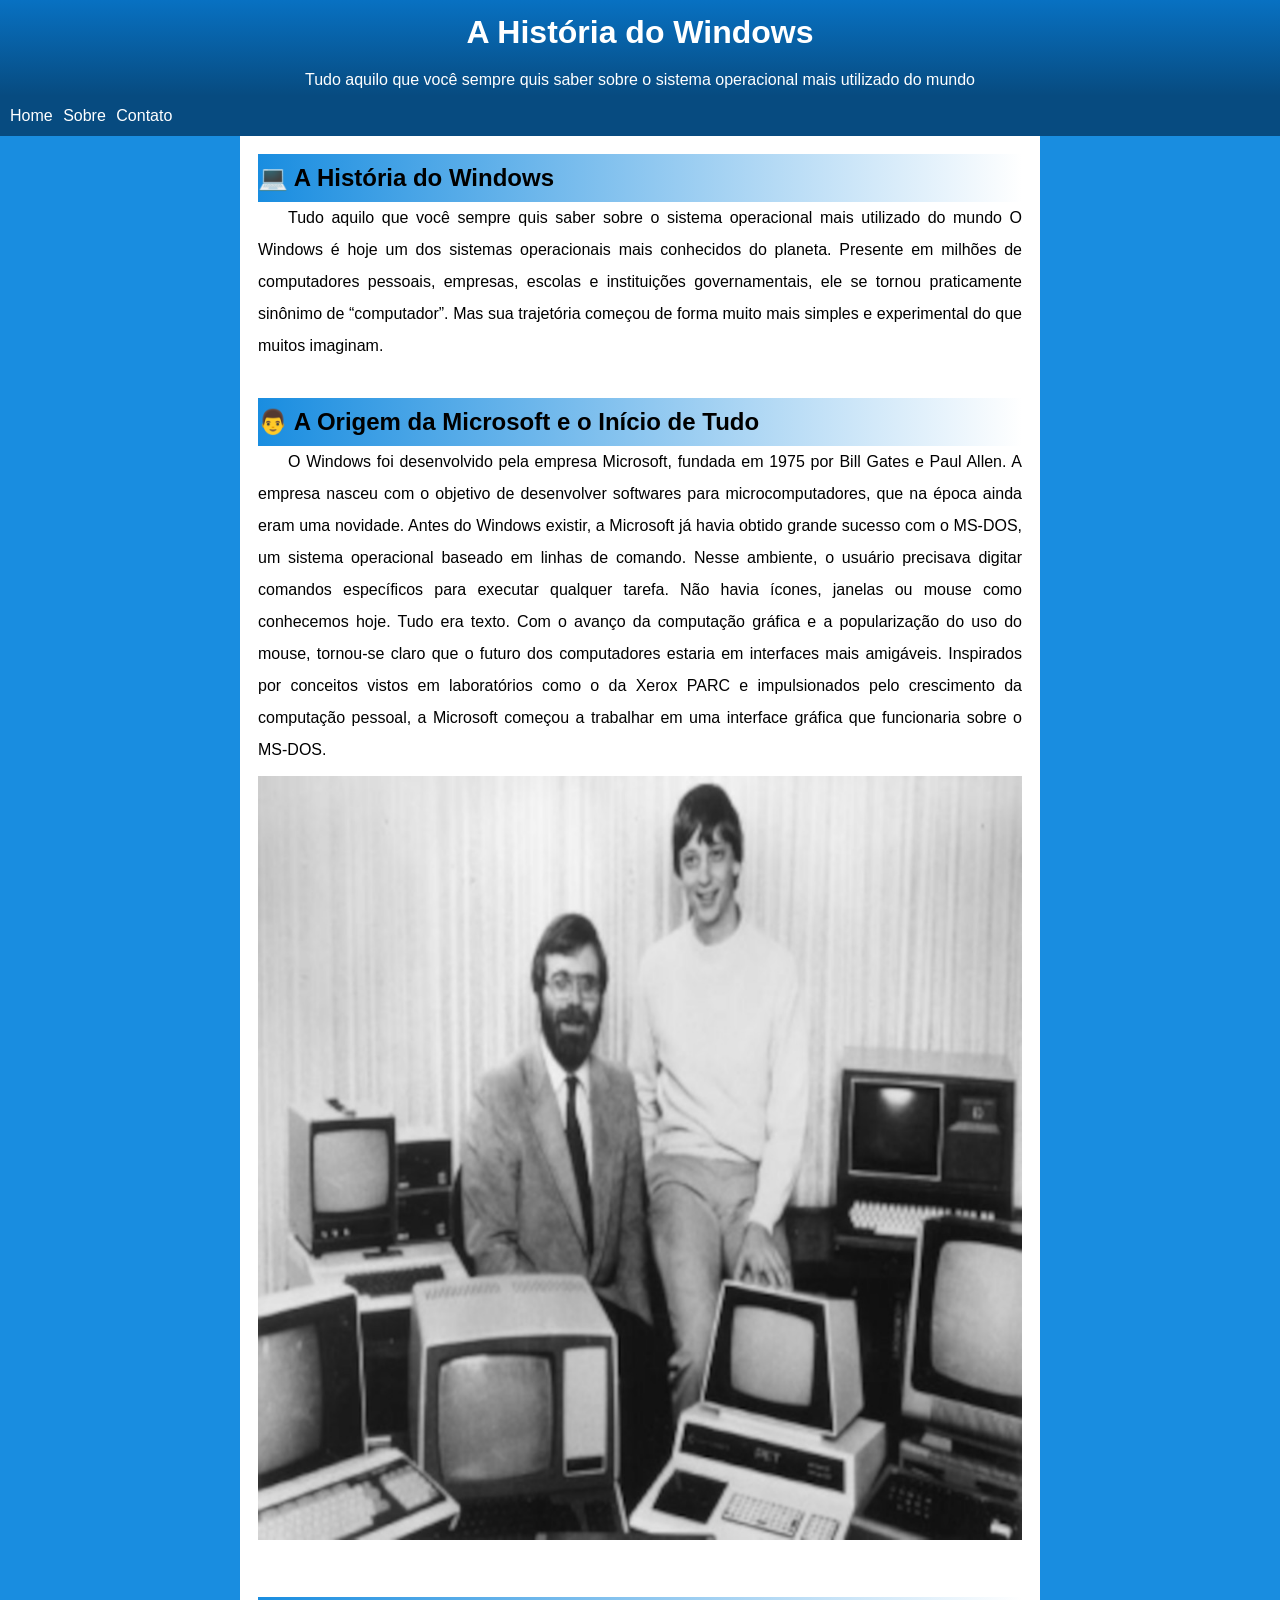
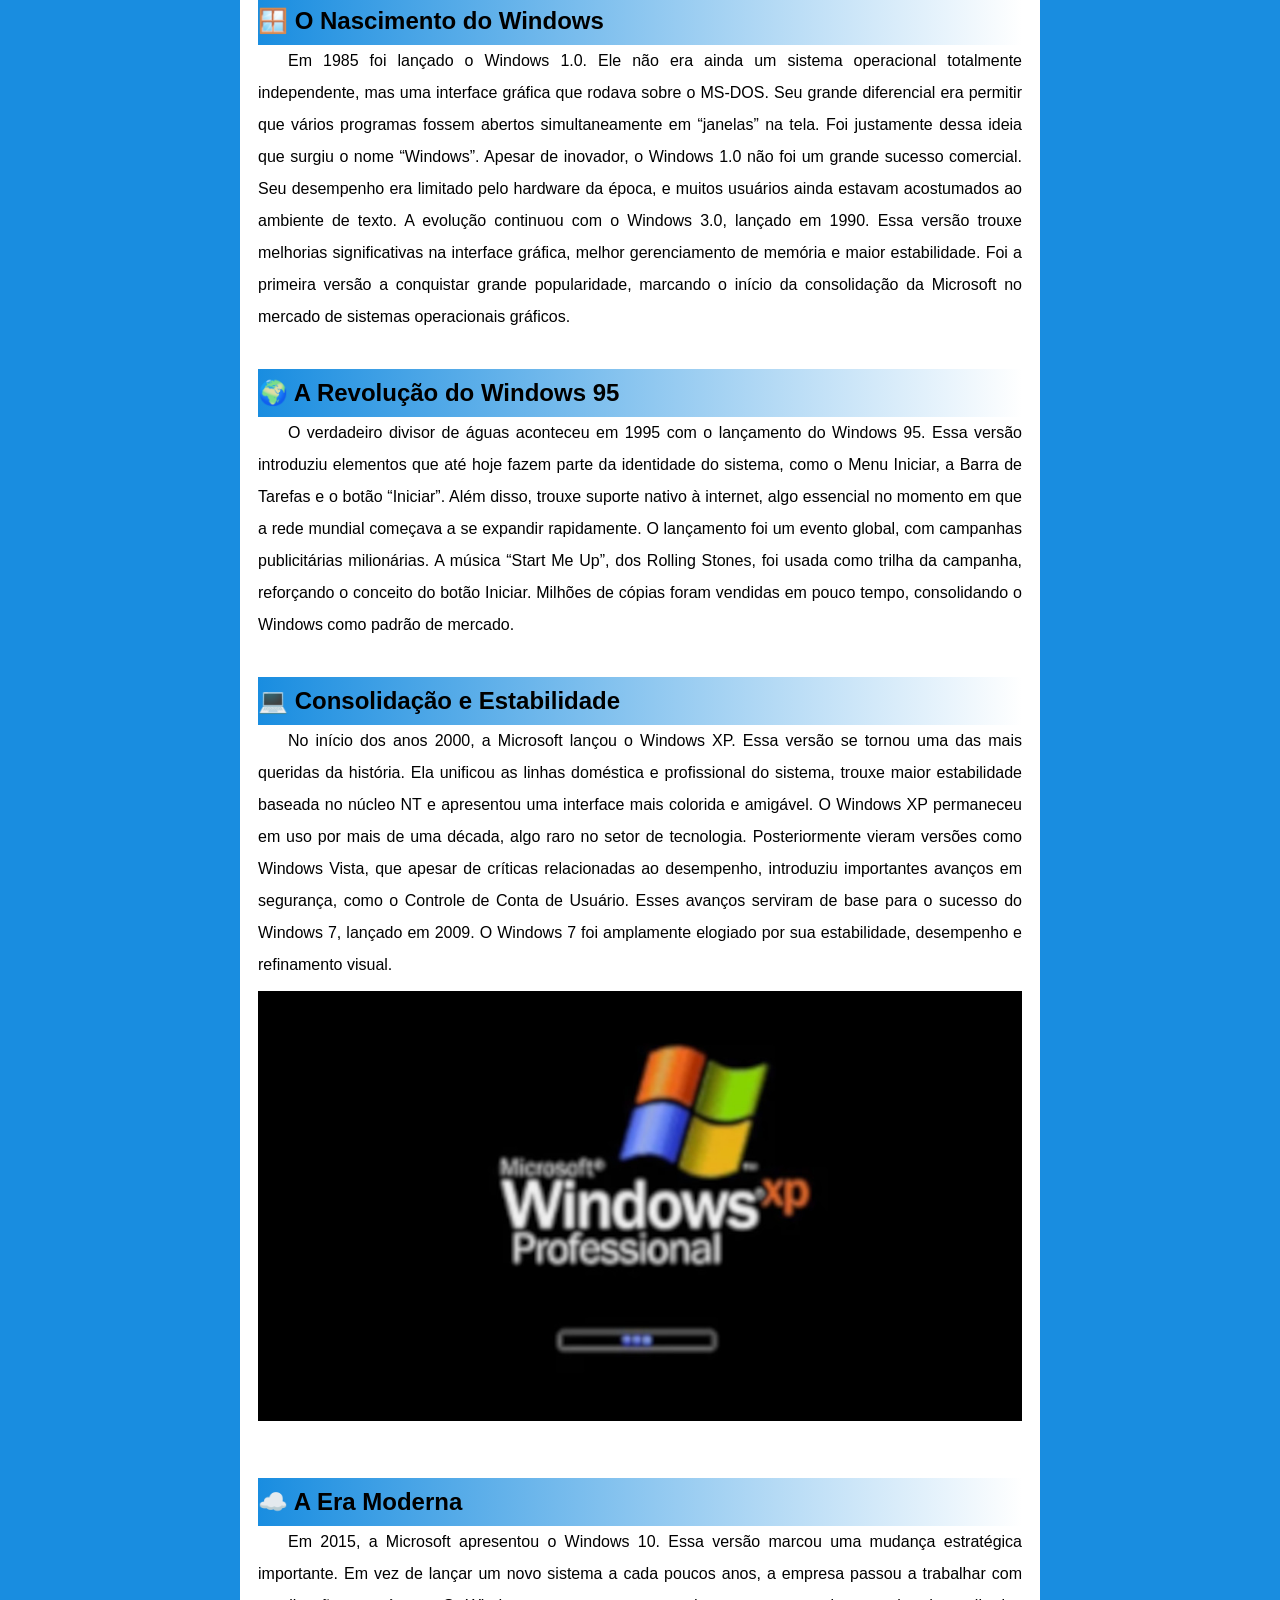
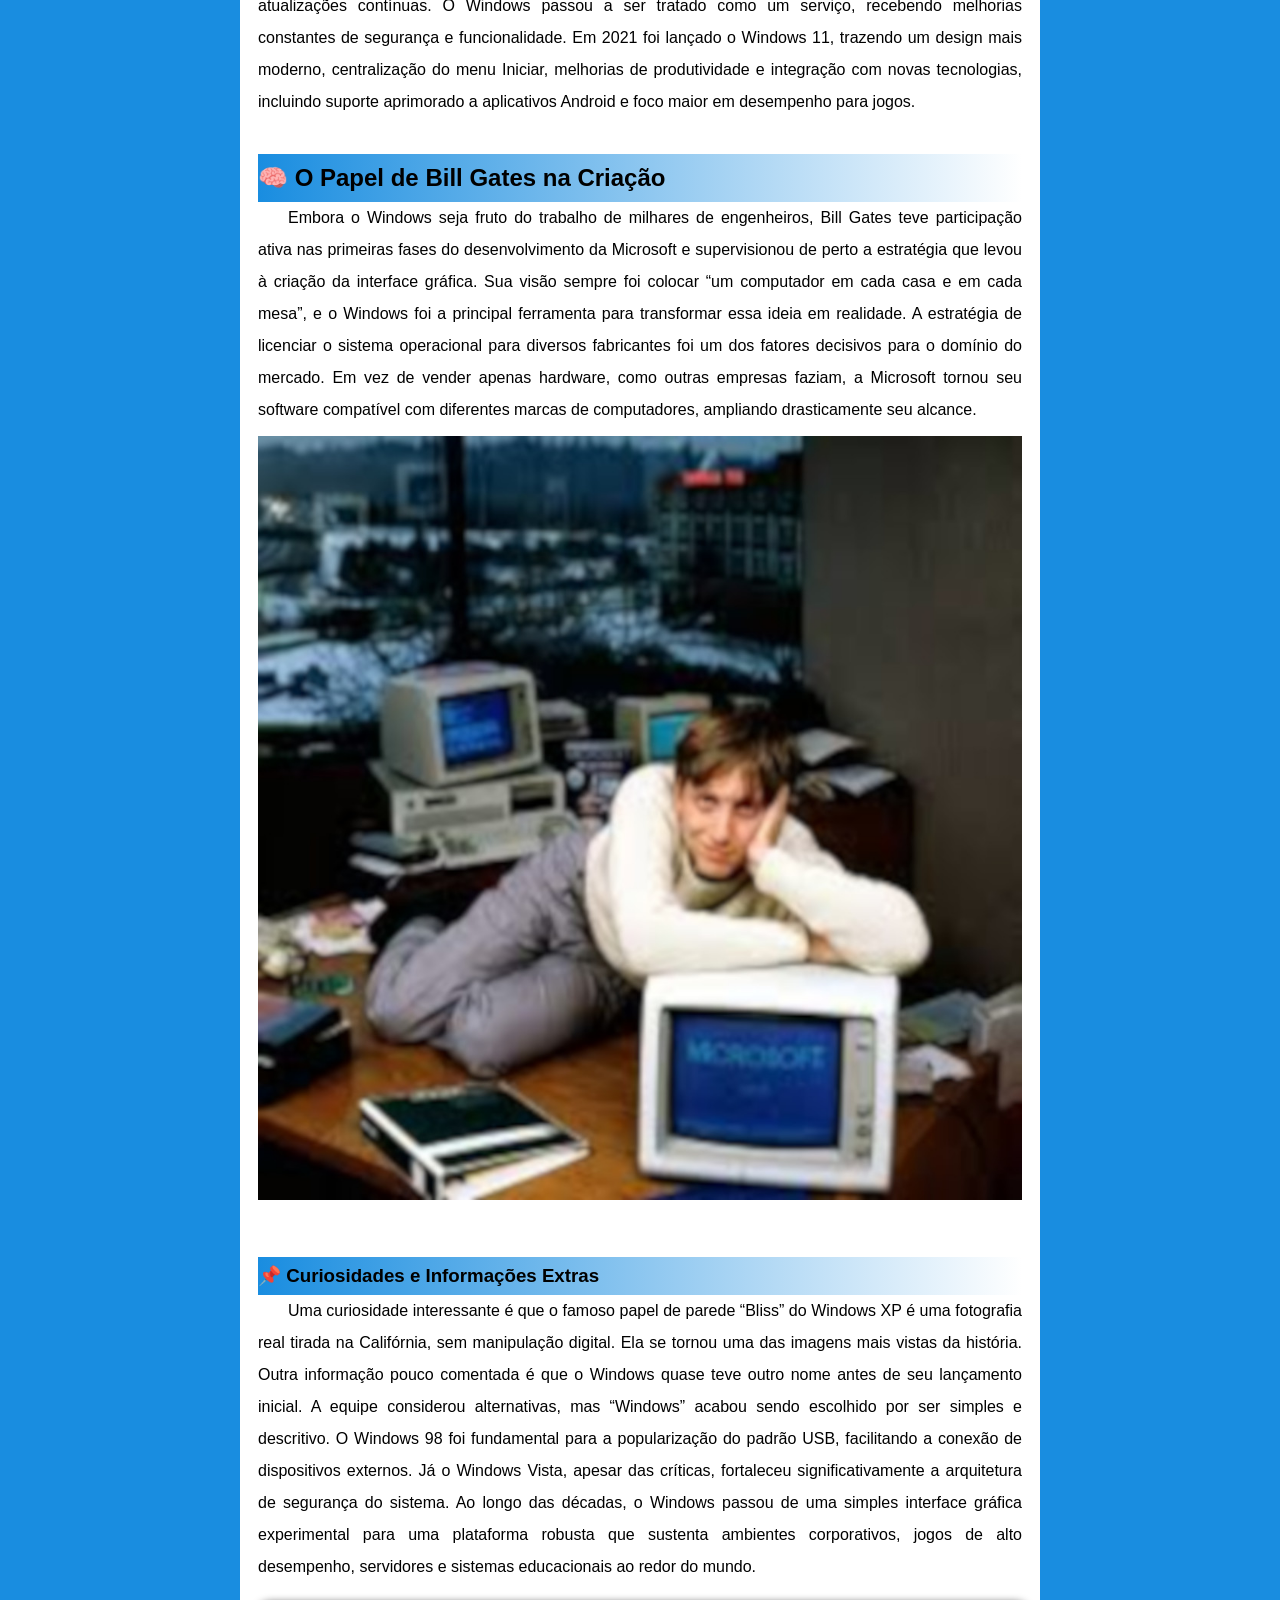
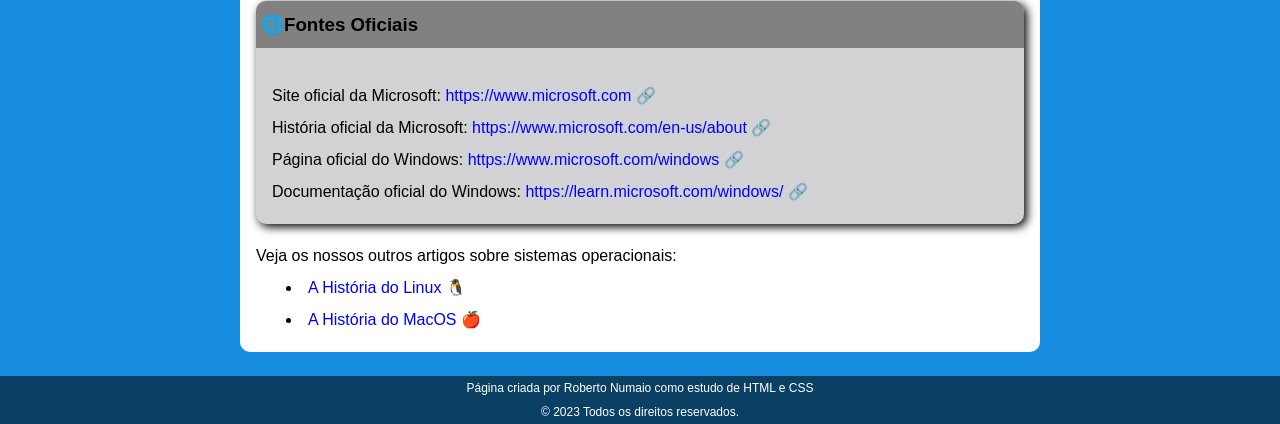
<file: windows.html>
<!DOCTYPE html>
<html lang="pt">

<head>
    <meta charset="UTF-8">
    <meta name="viewport" content="width=device-width, initial-scale=1.0">
    <title>Historia do Windows</title>
    <link rel="shortcut icon" href="logos/windows_284.ico" type="image/x-icon">
    <link rel="stylesheet" href="style.css">
</head>

<body>
    <header class="principal" id="homew">
        <h1> A História do Windows</h1>
        <p>Tudo aquilo que você sempre quis saber sobre o sistema operacional mais utilizado do mundo</p>
    </header>
    <nav>
        <a href="#homew">Home</a>
        <a href="#aboutw">Sobre</a>
        <a href="#contactw">Contato</a>
    </nav>
    <main class="" id="aboutw">
        <section>
            <h1> &#x1F4BB; A História do Windows</h1>
            <p>
                Tudo aquilo que você sempre quis saber sobre o sistema operacional mais utilizado do mundo
                O Windows é hoje um dos sistemas operacionais mais conhecidos do planeta. Presente em milhões de
                computadores
                pessoais, empresas, escolas e instituições governamentais, ele se tornou praticamente sinônimo de
                “computador”.
                Mas sua trajetória começou de forma muito mais simples e experimental do que muitos imaginam.
            </p>
        </section>

        <section>
            <h2>&#x1F468; A Origem da Microsoft e o Início de Tudo</h2>
            <p>
                O Windows foi desenvolvido pela empresa Microsoft, fundada em 1975 por Bill Gates e Paul Allen. A
                empresa
                nasceu
                com o objetivo de desenvolver softwares para microcomputadores, que na época ainda eram uma novidade.
                Antes do Windows existir, a Microsoft já havia obtido grande sucesso com o MS-DOS, um sistema
                operacional
                baseado em linhas de comando. Nesse ambiente, o usuário precisava digitar comandos específicos para
                executar
                qualquer tarefa. Não havia ícones, janelas ou mouse como conhecemos hoje. Tudo era texto.
                Com o avanço da computação gráfica e a popularização do uso do mouse, tornou-se claro que o futuro dos
                computadores estaria em interfaces mais amigáveis. Inspirados por conceitos vistos em laboratórios como
                o da
                Xerox PARC e impulsionados pelo crescimento da computação pessoal, a Microsoft começou a trabalhar em
                uma
                interface gráfica que funcionaria sobre o MS-DOS.
            </p>
            <div>
                <picture>
                    <source media="(max-width: 300px)" srcset="imagens/windows/paul-bill-pq.jpg">
                    <source media="(max-width: 700px)" srcset="imagens/windows/paul-bill-m.jpg">
                    <img src="imagens/windows/paul-bill-g.jpg" alt="Foto de Bill Gates e Paul Allen">
                </picture>
            </div>
        </section>

        <section>
            <h2>&#x1FA9F; O Nascimento do Windows</h2>
            <p>
                Em 1985 foi lançado o Windows 1.0. Ele não era ainda um sistema operacional totalmente independente, mas
                uma
                interface gráfica que rodava sobre o MS-DOS. Seu grande diferencial era permitir que vários programas
                fossem
                abertos simultaneamente em “janelas” na tela. Foi justamente dessa ideia que surgiu o nome “Windows”.
                Apesar de inovador, o Windows 1.0 não foi um grande sucesso comercial. Seu desempenho era limitado pelo
                hardware
                da época, e muitos usuários ainda estavam acostumados ao ambiente de texto.
                A evolução continuou com o Windows 3.0, lançado em 1990. Essa versão trouxe melhorias significativas na
                interface gráfica, melhor gerenciamento de memória e maior estabilidade. Foi a primeira versão a
                conquistar
                grande popularidade, marcando o início da consolidação da Microsoft no mercado de sistemas operacionais
                gráficos.
            </p>
        </section>

        <section>
            <h2>&#x1F30D; A Revolução do Windows 95</h2>
            <p>
                O verdadeiro divisor de águas aconteceu em 1995 com o lançamento do Windows 95. Essa versão introduziu
                elementos
                que até hoje fazem parte da identidade do sistema, como o Menu Iniciar, a Barra de Tarefas e o botão
                “Iniciar”.
                Além disso, trouxe suporte nativo à internet, algo essencial no momento em que a rede mundial começava a
                se
                expandir rapidamente.
                O lançamento foi um evento global, com campanhas publicitárias milionárias. A música “Start Me Up”, dos
                Rolling
                Stones, foi usada como trilha da campanha, reforçando o conceito do botão Iniciar. Milhões de cópias
                foram
                vendidas em pouco tempo, consolidando o Windows como padrão de mercado.
            </p>
        </section>

        <section>
            <h2>&#x1F4BB; Consolidação e Estabilidade</h2>
            <p>
                No início dos anos 2000, a Microsoft lançou o Windows XP. Essa versão se tornou uma das mais queridas da
                história. Ela unificou as linhas doméstica e profissional do sistema, trouxe maior estabilidade baseada
                no
                núcleo NT e apresentou uma interface mais colorida e amigável. O Windows XP permaneceu em uso por mais
                de uma década, algo raro no setor de tecnologia.
                Posteriormente vieram versões como Windows Vista, que apesar de críticas relacionadas ao desempenho,
                introduziu
                importantes avanços em segurança, como o Controle de Conta de Usuário. Esses avanços serviram de base
                para o
                sucesso do Windows 7, lançado em 2009. O Windows 7 foi amplamente elogiado por sua estabilidade,
                desempenho e
                refinamento visual.
            </p>
            <div>
                <picture>
                    <source media="(max-width: 300px)" srcset="imagens/windows/xp-pq.jpg">
                    <source media="(max-width: 700px)" srcset="imagens/windows/xp-m.jpg">
                    <img src="imagens/windows/xp-g.jpg" alt="Foto de Bill Gates e Paul Allen">
                </picture>
            </div>
        </section>

        <section>
            <h2>&#x2601;&#xFE0F; A Era Moderna</h2>
            <p>
                Em 2015, a Microsoft apresentou o Windows 10. Essa versão marcou uma mudança estratégica importante. Em
                vez de
                lançar um novo sistema a cada poucos anos, a empresa passou a trabalhar com atualizações contínuas. O
                Windows
                passou a ser tratado como um serviço, recebendo melhorias constantes de segurança e funcionalidade.
                Em 2021 foi lançado o Windows 11, trazendo um design mais moderno, centralização do menu Iniciar,
                melhorias
                de
                produtividade e integração com novas tecnologias, incluindo suporte aprimorado a aplicativos Android e
                foco
                maior em desempenho para jogos.
            </p>
        </section>

        <section>
            <h2>&#x1F9E0; O Papel de Bill Gates na Criação</h2>
            <p>
                Embora o Windows seja fruto do trabalho de milhares de engenheiros, Bill Gates teve participação ativa
                nas
                primeiras fases do desenvolvimento da Microsoft e supervisionou de perto a estratégia que levou à
                criação da
                interface gráfica. Sua visão sempre foi colocar “um computador em cada casa e em cada mesa”, e o Windows
                foi
                a
                principal ferramenta para transformar essa ideia em realidade.
                A estratégia de licenciar o sistema operacional para diversos fabricantes foi um dos fatores decisivos
                para
                o
                domínio do mercado. Em vez de vender apenas hardware, como outras empresas faziam, a Microsoft tornou
                seu
                software compatível com diferentes marcas de computadores, ampliando drasticamente seu alcance.
            </p>
            <div>
                <picture>
                    <source media="(max-width: 300px)" srcset="imagens/windows/bill-pq.jpg">
                    <source media="(max-width: 700px)" srcset="imagens/windows/bill-m.jpg">
                    <img src="imagens/windows/bill-g.jpg" alt="Foto de Bill Gates e Paul Allen">
                </picture>
            </div>
        </section>

        <section>
            <h3>&#x1F4CC; Curiosidades e Informações Extras</h3>
            <p>
                Uma curiosidade interessante é que o famoso papel de parede “Bliss” do Windows XP é uma fotografia real
                tirada na Califórnia, sem manipulação digital. Ela se tornou uma das imagens mais vistas da história.
                Outra informação pouco comentada é que o Windows quase teve outro nome antes de seu lançamento inicial.
                A
                equipe considerou alternativas, mas “Windows” acabou sendo escolhido por ser simples e descritivo.
                O Windows 98 foi fundamental para a popularização do padrão USB, facilitando a conexão de dispositivos
                externos. Já o Windows Vista, apesar das críticas, fortaleceu significativamente a arquitetura de
                segurança
                do sistema.
                Ao longo das décadas, o Windows passou de uma simples interface gráfica experimental para uma plataforma
                robusta que sustenta ambientes corporativos, jogos de alto desempenho, servidores e sistemas
                educacionais ao
                redor do mundo.
            </p>
        </section>
        <article>
            <aside>
                <h3>&#x1F310;Fontes Oficiais</h3>
                <br>
                Site oficial da Microsoft:
                <a href="https://www.microsoft.com" target="_blank">https://www.microsoft.com</a>
                <br>
                História oficial da Microsoft:
                <a href="https://www.microsoft.com/en-us/about"
                    target="_blank">https://www.microsoft.com/en-us/about</a>
                <br>
                Página oficial do Windows:
                <a href="https://www.microsoft.com/windows" target="_blank">https://www.microsoft.com/windows</a>
                <br>
                Documentação oficial do Windows:
                <a href="https://learn.microsoft.com/windows/" target="_blank">https://learn.microsoft.com/windows/</a>
            </aside>
            Veja os nossos outros artigos sobre sistemas operacionais:
            <ul>
                <li><a href="linux.html">A História do Linux &#x1F427;</a></li>
                <li><a href="macos.html">A História do MacOS &#x1F34E;</a></li>
            </ul>
        </article>
    </main>

    <footer id="contactw">
        <p>Página criada por <a href="https://www.instagram.com/roberto_numaio?igsh=MWg4a3VtdHl4Mzs2aw%3D%3D">Roberto
                Numaio</a> como estudo de HTML e CSS</p>
        <p>&copy; 2023 Todos os direitos reservados.</p>
    </footer>
</body>

</html>
</file>
<file: estilos/style.css>
@charset "UTF-8";

* {
    margin: 0;
    padding: 0;
    font-family: Arial, Helvetica, sans-serif;
    line-height: 2em;
}

:root {
    --windows_1: #FFEFE1;
    --windows_2: #0736C3;
    --windows_3: #0871C2;
    --windows_4: #1408C2;

    --apple_1: #F5F5F7;
    --apple_2: #D2D2D4;
    --apple_3: #818182;
    --apple_4: #818182;

    --linux_header: #0F578A;
    --linux_main: #1474B8;
    --linux_2: #198DE0;
    --linux_footer: #0B4065;

    --contrast: #E01C19;
}

body {
    background-color: var(--linux_2);
}

header {
    text-align: center;
    padding: 0px 4px;
    background-image: linear-gradient(180deg, var(--windows_3), #074b80);
    color: white
}


nav {
    padding: 4px;
    background-color: #074b80;
}

nav>a {
    color: white;
    padding-left: 6px;
    transition-duration: 1s;
}

nav a:hover {
    text-decoration: underline;
    background-color: var(--linux_2);
}

main {
    padding: 16px;
    min-width: 320px;
    max-width: 800px;
    margin: -16px auto;

}

main p,
ul {
    text-align: justify;
    text-indent: 30px;
    background-color: white;
}

main aside>a::after {
    content: '\00A0\🔗';
}

div {
    margin: 10px 0px;
}

main img {
    width: 100%;
}

section {
    background-color: white;
    padding: 18px;
}

main section h3,
h2 {
    background-image: linear-gradient(to right, var(--linux_2), transparent);
}

main section>h1 {
    background-image: linear-gradient(to right, var(--linux_2), transparent);
}

a {
    text-decoration: none;
    color: blue;
}

article {
    padding: 16px;
    min-width: 320px;
    max-width: 800px;
    background-color: white;
    border-radius: 0px 0px 10px 10px;
}

aside {
    padding: 16px;
    min-width: 320px;
    max-width: 800px;
    background-color: var(--apple_2);
    border-radius: 10px;
    box-shadow: 3px 3px 10px black;
    margin-bottom: 16px;
    margin-top: -16px;
}

aside>h3 {
    background-color: var(--apple_4);
    padding: 5px;
    margin: -16px -16px 0px -16px;
    border-radius: 10px 10px 0px 0px;
}


article>ul {
    list-style-position: inside;
    background-color: white;
}

main aside a::after {
    content: '\00A0\🔗';
}

footer {
    text-align: center;
    font-size: 12px;
    background-color: var(--linux_footer);
    color: white;
    margin-top: 2em;
}

footer a {
    text-decoration: none;
    color: white;
}
</file>
<file: style.css>
@charset "UTF-8";

* {
    margin: 0;
    padding: 0;
    font-family: Arial, Helvetica, sans-serif;
    line-height: 2em;
}

:root {
    --windows_1: #FFEFE1;
    --windows_2: #0736C3;
    --windows_3: #0871C2;
    --windows_4: #1408C2;

    --apple_1: #F5F5F7;
    --apple_2: #D2D2D4;
    --apple_3: #818182;
    --apple_4: #818182;

    --linux_header: #0F578A;
    --linux_main: #1474B8;
    --linux_2: #198DE0;
    --linux_footer: #0B4065;

    --contrast: #E01C19;
}

body {
    background-color: var(--linux_2);
}

header {
    text-align: center;
    padding: 0px 4px;
    background-image: linear-gradient(180deg, var(--windows_3), #074b80);
    color: white
}


nav {
    padding: 4px;
    background-color: #074b80;
}

nav>a {
    color: white;
    padding-left: 6px;
    transition-duration: 1s;
}

nav a:hover {
    text-decoration: underline;
    background-color: var(--linux_2);
}

main {
    padding: 16px;
    min-width: 320px;
    max-width: 800px;
    margin: -16px auto;

}

main p,
ul {
    text-align: justify;
    text-indent: 30px;
    background-color: white;
}

main aside>a::after {
    content: '\00A0\🔗';
}

div {
    margin: 10px 0px;
}

main img {
    width: 100%;
}

section {
    background-color: white;
    padding: 18px;
}

main section h3,
h2 {
    background-image: linear-gradient(to right, var(--linux_2), transparent);
}

main section>h1 {
    background-image: linear-gradient(to right, var(--linux_2), transparent);
}

a {
    text-decoration: none;
    color: blue;
}

article {
    padding: 16px;
    min-width: 320px;
    max-width: 800px;
    background-color: white;
    border-radius: 0px 0px 10px 10px;
}

aside {
    padding: 16px;
    min-width: 320px;
    max-width: 800px;
    background-color: var(--apple_2);
    border-radius: 10px;
    box-shadow: 3px 3px 10px black;
    margin-bottom: 16px;
    margin-top: -16px;
}

aside>h3 {
    background-color: var(--apple_4);
    padding: 5px;
    margin: -16px -16px 0px -16px;
    border-radius: 10px 10px 0px 0px;
}


article>ul {
    list-style-position: inside;
    background-color: white;
}

main aside a::after {
    content: '\00A0\🔗';
}

footer {
    text-align: center;
    font-size: 12px;
    background-color: var(--linux_footer);
    color: white;
    margin-top: 2em;
}

footer a {
    text-decoration: none;
    color: white;
}
</file>
